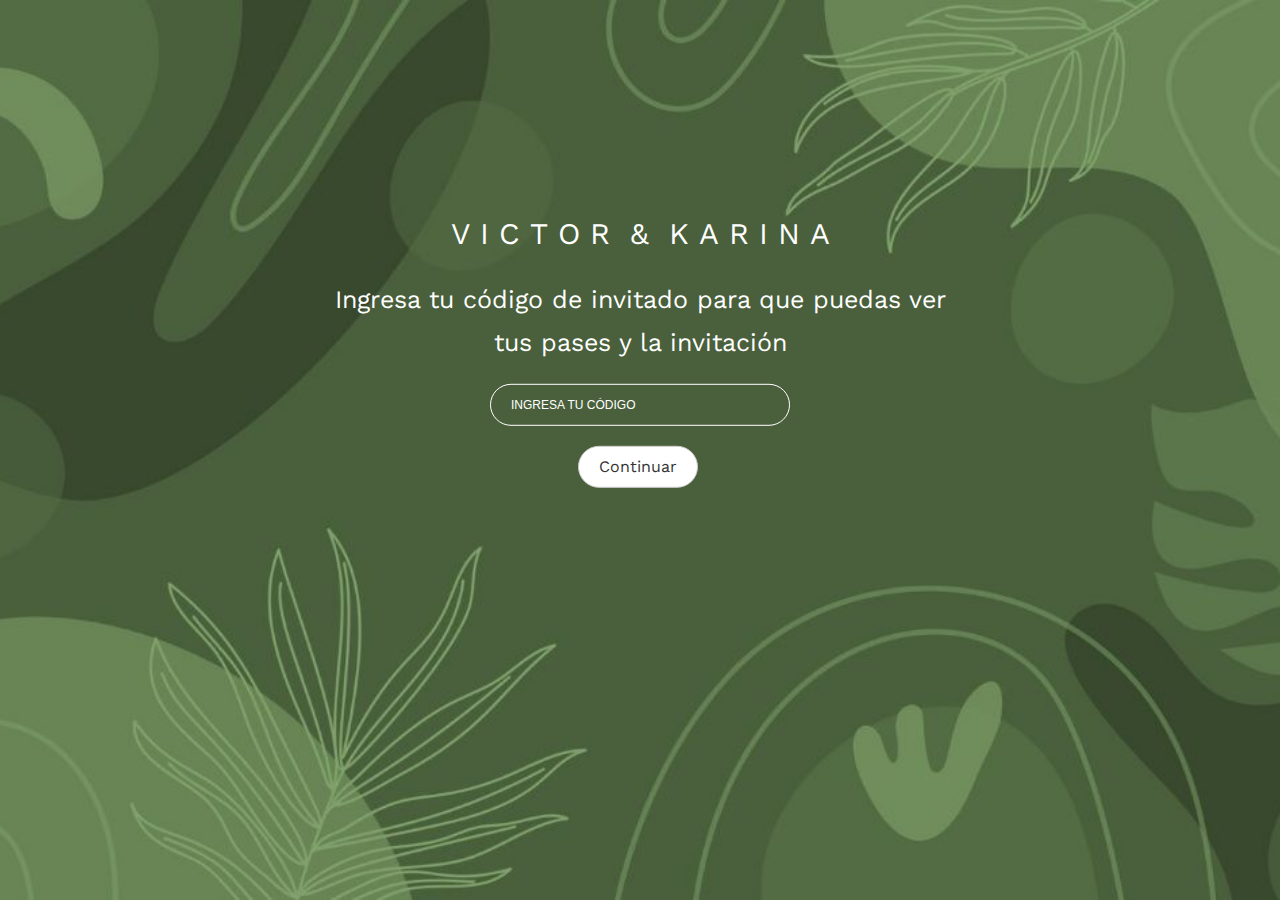
<file: index.html>
<!DOCTYPE html>
<html class="no-js">

<head>
	<link rel="icon" type="image/x-icon" href="images/favicon.ico">
	<meta charset="utf-8">
	<meta http-equiv="X-UA-Compatible" content="IE=edge">
	<title>Wedding &mdash; Victor & Karina</title>
	<meta name="viewport" content="width=device-width, initial-scale=1">
	<meta name="description" content="Wedding template" />
	<meta name="keywords" content="html5, template, bootstrap, css3, mobile, responsive" />
	<meta name="author" content="vruizdev" />

	<!-- Facebook and Twitter integration -->
	<meta property="og:title" content="" />
	<meta property="og:image" content="" />
	<meta property="og:url" content="" />
	<meta property="og:site_name" content="" />
	<meta property="og:description" content="" />
	<meta name="twitter:title" content="" />
	<meta name="twitter:image" content="" />
	<meta name="twitter:url" content="" />
	<meta name="twitter:card" content="" />

	<link href='https://fonts.googleapis.com/css?family=Work+Sans:400,300,600,400italic,700' rel='stylesheet'
		type='text/css'>
	<link href="https://fonts.googleapis.com/css?family=Sacramento" rel="stylesheet">

	<!-- Animate.css -->
	<link rel="stylesheet" href="css/animate.css">
	<!-- Icomoon Icon Fonts-->
	<link rel="stylesheet" href="css/icomoon.css">
	<!-- Bootstrap  -->
	<link rel="stylesheet" href="css/bootstrap.css">

	<!-- Magnific Popup -->
	<link rel="stylesheet" href="css/magnific-popup.css">

	<!-- Owl Carousel  -->
	<link rel="stylesheet" href="css/owl.carousel.min.css">
	<link rel="stylesheet" href="css/owl.theme.default.min.css">

	<!-- Theme style  -->
	<link rel="stylesheet" href="css/style.css">
	<link rel="stylesheet" href="css/style_auth.css">

	<!-- boxicons style -->
	<link href='https://cdn.boxicons.com/3.0.6/fonts/basic/boxicons.min.css' rel='stylesheet'>
	<link href='https://cdn.boxicons.com/3.0.6/fonts/brands/boxicons-brands.min.css' rel='stylesheet'>

	<!-- Mapa -->
	<!-- <link href="https://unpkg.com/maplibre-gl@2.4.0/dist/maplibre-gl.css" rel="stylesheet" /> -->

	<!-- Modernizr JS -->
	<script src="js/modernizr-2.6.2.min.js"></script>
</head>

<body>
	<!--Div for Background-->
	<div class="bg text-center">
		<!--Div for Centered Text & Input-->
		<div class="centered">
			<!-- <p class="firstLine"> E &nbsp; M &nbsp; A &nbsp; I &nbsp; L &nbsp; . &nbsp; M &nbsp; E </p> -->
			<p class="firstLine"> V&nbsp;I&nbsp;C&nbsp;T&nbsp;O&nbsp;R&nbsp; &
				&nbsp;K&nbsp;A&nbsp;R&nbsp;I&nbsp;N&nbsp;A</p>
			<p class="secondLine">Ingresa tu código de invitado para que puedas ver tus pases y la invitación</p>
			<p> <input id="guestCode" class="InputStyle" placeholder="Ingresa tu código"
					style="text-transform: uppercase; font-family:Arial, FontAwesome" type="text"> </p>
			<p><a id="continueBtn" href="#" class="btn btn-default btn-sm">Continuar</a></p>
			<div id="errorMsg" class="alert-danger" style="margin-top:.8rem; border-radius:12px;"></div>
		</div>
	</div>

	<!-- jQuery -->
	<script src="js/jquery.min.js"></script>
	<!-- jQuery Easing -->
	<script src="js/jquery.easing.1.3.js"></script>
	<!-- Bootstrap -->
	<script src="js/bootstrap.min.js"></script>
	<!-- Waypoints -->
	<script src="js/jquery.waypoints.min.js"></script>
	<!-- Carousel -->
	<script src="js/owl.carousel.min.js"></script>
	<!-- countTo -->
	<script src="js/jquery.countTo.js"></script>

	<!-- Stellar -->
	<script src="js/jquery.stellar.min.js"></script>
	<!-- Magnific Popup -->
	<script src="js/jquery.magnific-popup.min.js"></script>
	<script src="js/magnific-popup-options.js"></script>

	<!-- Main -->
	<script src="js/main.js"></script>

	<script src="js/main_auth.js"></script>
</body>

</html>
</file>
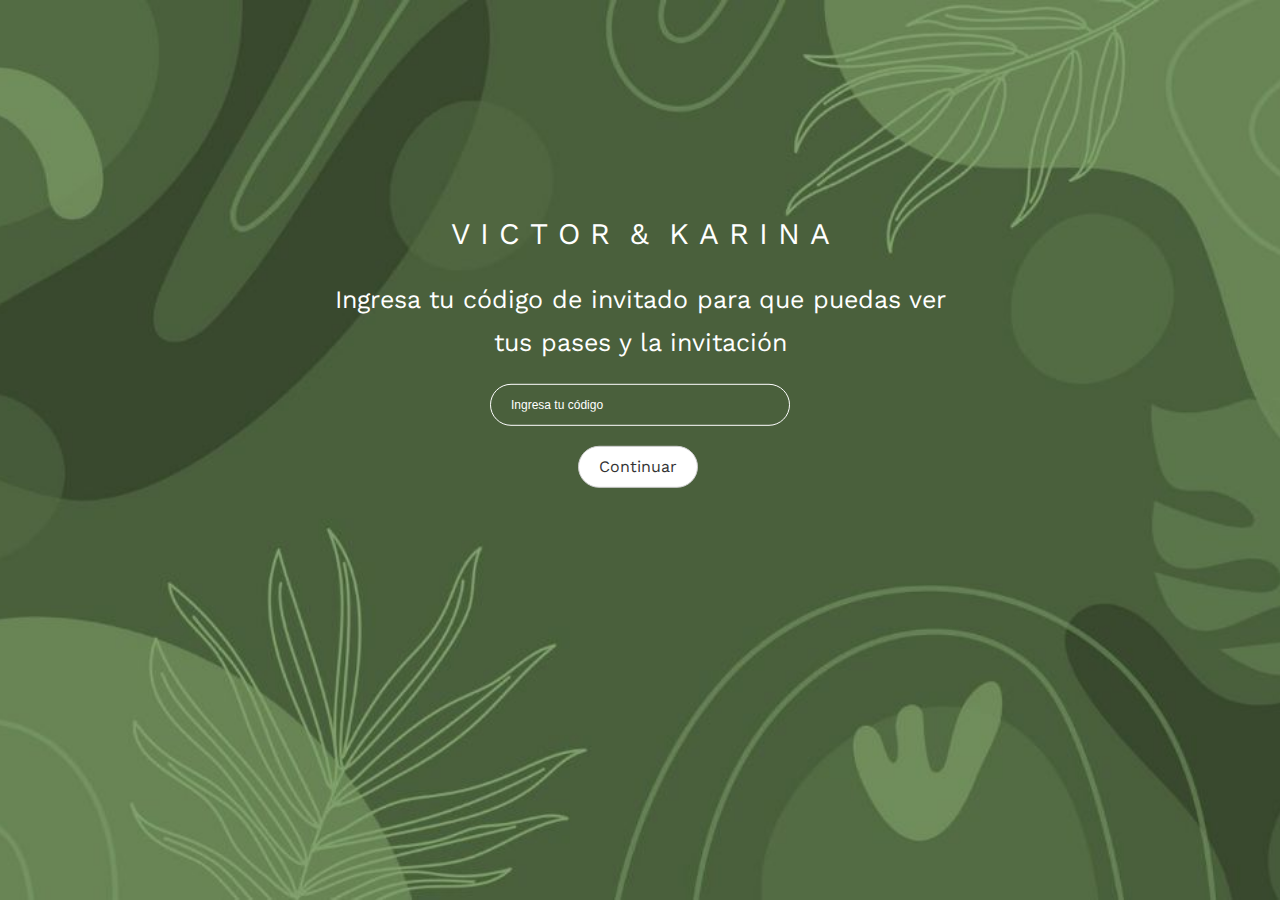
<file: auth.html>
<!DOCTYPE html>
<html class="no-js">
	<head>
		<link rel="icon" type="image/x-icon" href="images/favicon.ico">
		<meta charset="utf-8">
		<meta http-equiv="X-UA-Compatible" content="IE=edge">
		<title>Wedding &mdash; Victor & Karina</title>
		<meta name="viewport" content="width=device-width, initial-scale=1">
		<meta name="description" content="Wedding template" />
		<meta name="keywords" content="html5, template, bootstrap, css3, mobile, responsive" />
		<meta name="author" content="vruizdev" />

		<!-- Facebook and Twitter integration -->
		<meta property="og:title" content=""/>
		<meta property="og:image" content=""/>
		<meta property="og:url" content=""/>
		<meta property="og:site_name" content=""/>
		<meta property="og:description" content=""/>
		<meta name="twitter:title" content="" />
		<meta name="twitter:image" content="" />
		<meta name="twitter:url" content="" />
		<meta name="twitter:card" content="" />

		<link href='https://fonts.googleapis.com/css?family=Work+Sans:400,300,600,400italic,700' rel='stylesheet' type='text/css'>
		<link href="https://fonts.googleapis.com/css?family=Sacramento" rel="stylesheet">
		
		<!-- Animate.css -->
		<link rel="stylesheet" href="css/animate.css">
		<!-- Icomoon Icon Fonts-->
		<link rel="stylesheet" href="css/icomoon.css">
		<!-- Bootstrap  -->
		<link rel="stylesheet" href="css/bootstrap.css">

		<!-- Magnific Popup -->
		<link rel="stylesheet" href="css/magnific-popup.css">

		<!-- Owl Carousel  -->
		<link rel="stylesheet" href="css/owl.carousel.min.css">
		<link rel="stylesheet" href="css/owl.theme.default.min.css">

		<!-- Theme style  -->
		<link rel="stylesheet" href="css/style.css">
		<link rel="stylesheet" href="css/style_auth.css">

		<!-- boxicons style -->
		<link href='https://cdn.boxicons.com/3.0.6/fonts/basic/boxicons.min.css' rel='stylesheet'>
		<link href='https://cdn.boxicons.com/3.0.6/fonts/brands/boxicons-brands.min.css' rel='stylesheet'>

		<!-- Mapa -->
		<!-- <link href="https://unpkg.com/maplibre-gl@2.4.0/dist/maplibre-gl.css" rel="stylesheet" /> -->

		<!-- Modernizr JS -->
		<script src="js/modernizr-2.6.2.min.js"></script>
	</head>
	<body>
        <!--Div for Background-->
        <div class="bg text-center">
            <!--Div for Centered Text & Input-->
            <div class="centered">
                <!-- <p class="firstLine"> E &nbsp; M &nbsp; A &nbsp; I &nbsp; L &nbsp; . &nbsp; M &nbsp; E </p> -->
                <p class="firstLine"> V&nbsp;I&nbsp;C&nbsp;T&nbsp;O&nbsp;R&nbsp; & &nbsp;K&nbsp;A&nbsp;R&nbsp;I&nbsp;N&nbsp;A</p>
                <p class="secondLine">Ingresa tu código de invitado para que puedas ver tus pases y la invitación</p>
                <p> <input id="guestCode" class="InputStyle" placeholder="Ingresa tu código" style="font-family:Arial, FontAwesome" type="text"> </p>
                <p><a id="continueBtn" href="#" class="btn btn-default btn-sm">Continuar</a></p>
                <div id="errorMsg" class="alert-danger" style="margin-top:.8rem; border-radius:12px;"></div>
            </div>
        </div>
		
		<!-- jQuery -->
		<script src="js/jquery.min.js"></script>
		<!-- jQuery Easing -->
		<script src="js/jquery.easing.1.3.js"></script>
		<!-- Bootstrap -->
		<script src="js/bootstrap.min.js"></script>
		<!-- Waypoints -->
		<script src="js/jquery.waypoints.min.js"></script>
		<!-- Carousel -->
		<script src="js/owl.carousel.min.js"></script>
		<!-- countTo -->
		<script src="js/jquery.countTo.js"></script>

		<!-- Stellar -->
		<script src="js/jquery.stellar.min.js"></script>
		<!-- Magnific Popup -->
		<script src="js/jquery.magnific-popup.min.js"></script>
		<script src="js/magnific-popup-options.js"></script>

		<!-- Main -->
		<script src="js/main.js"></script>

		<script src="js/main_auth.js"></script>
	</body>
</html>
</file>
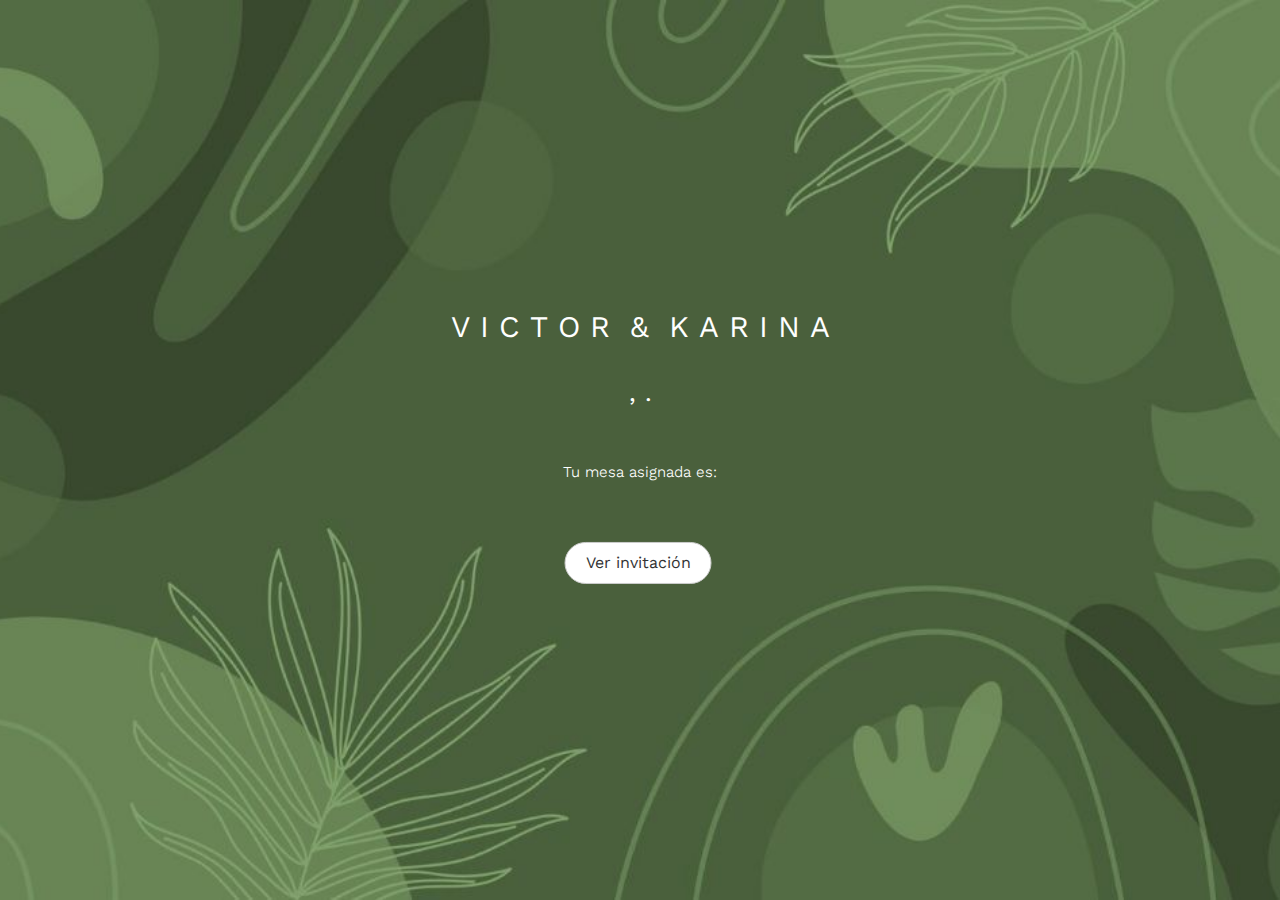
<file: details.html>
<!DOCTYPE html>
<html class="no-js">

<head>
	<link rel="icon" type="image/x-icon" href="images/favicon.ico">
	<meta charset="utf-8">
	<meta http-equiv="X-UA-Compatible" content="IE=edge">
	<title>Wedding &mdash; Victor & Karina</title>
	<meta name="viewport" content="width=device-width, initial-scale=1">
	<meta name="description" content="Wedding template" />
	<meta name="keywords" content="html5, template, bootstrap, css3, mobile, responsive" />
	<meta name="author" content="vruizdev" />

	<!-- Facebook and Twitter integration -->
	<meta property="og:title" content="" />
	<meta property="og:image" content="" />
	<meta property="og:url" content="" />
	<meta property="og:site_name" content="" />
	<meta property="og:description" content="" />
	<meta name="twitter:title" content="" />
	<meta name="twitter:image" content="" />
	<meta name="twitter:url" content="" />
	<meta name="twitter:card" content="" />

	<link href='https://fonts.googleapis.com/css?family=Work+Sans:400,300,600,400italic,700' rel='stylesheet'
		type='text/css'>
	<link href="https://fonts.googleapis.com/css?family=Sacramento" rel="stylesheet">

	<!-- Animate.css -->
	<link rel="stylesheet" href="css/animate.css">
	<!-- Icomoon Icon Fonts-->
	<link rel="stylesheet" href="css/icomoon.css">
	<!-- Bootstrap  -->
	<link rel="stylesheet" href="css/bootstrap.css">

	<!-- Magnific Popup -->
	<link rel="stylesheet" href="css/magnific-popup.css">

	<!-- Owl Carousel  -->
	<link rel="stylesheet" href="css/owl.carousel.min.css">
	<link rel="stylesheet" href="css/owl.theme.default.min.css">

	<!-- Theme style  -->
	<link rel="stylesheet" href="css/style.css">
	<link rel="stylesheet" href="css/style_auth.css">

	<!-- boxicons style -->
	<link href='https://cdn.boxicons.com/3.0.6/fonts/basic/boxicons.min.css' rel='stylesheet'>
	<link href='https://cdn.boxicons.com/3.0.6/fonts/brands/boxicons-brands.min.css' rel='stylesheet'>

	<!-- Mapa -->
	<!-- <link href="https://unpkg.com/maplibre-gl@2.4.0/dist/maplibre-gl.css" rel="stylesheet" /> -->

	<!-- Modernizr JS -->
	<script src="js/modernizr-2.6.2.min.js"></script>

</head>

<body>
	<!--Div for Background-->
	<div class="bg text-center">
		<!--Div for Centered Text & Input-->
		<div class="centered">
			<p>&nbsp;</p>
			<p>&nbsp;</p>
			<p>&nbsp;</p>
			<p>&nbsp;</p>
			<p class="firstLine"> V&nbsp;I&nbsp;C&nbsp;T&nbsp;O&nbsp;R&nbsp; &
				&nbsp;K&nbsp;A&nbsp;R&nbsp;I&nbsp;N&nbsp;A</p>
			<p class="secondLine"> <span id="greeting"></span> <strong id="guestName"></strong>,
				<span id="union"></span>
				<strong id="guestCompanions"></strong>. <br>
				<span id="finally"></span>
			</p>
			<p class="thirdLine">
				<!-- Tu número de pases es: <strong id="guestLimit"></strong> -->
				<br>
				Tu mesa asignada es: <strong id="guestTable"></strong>
			</p>
			<p><a href="page.html" class="btn btn-default btn-sm">Ver invitación</a></p>
		</div>
	</div>

	<!-- jQuery -->
	<script src="js/jquery.min.js"></script>
	<!-- jQuery Easing -->
	<script src="js/jquery.easing.1.3.js"></script>
	<!-- Bootstrap -->
	<script src="js/bootstrap.min.js"></script>
	<!-- Waypoints -->
	<script src="js/jquery.waypoints.min.js"></script>
	<!-- Carousel -->
	<script src="js/owl.carousel.min.js"></script>
	<!-- countTo -->
	<script src="js/jquery.countTo.js"></script>

	<!-- Stellar -->
	<script src="js/jquery.stellar.min.js"></script>
	<!-- Magnific Popup -->
	<script src="js/jquery.magnific-popup.min.js"></script>
	<script src="js/magnific-popup-options.js"></script>

	<!-- Main -->
	<script src="js/main.js"></script>

	<script src="js/main_auth.js"></script>

	<script>
		document.addEventListener('DOMContentLoaded', () => {
			const guest = JSON.parse(sessionStorage.getItem("guestData"));

			if (guest.companions.length === 0) {
				document.getElementById("finally").innerText = "Será un honor recibirte en nuestra boda.";
			} else {
				document.getElementById("finally").innerText = "Será un honor recibirlos en nuestra boda.";
			}

			if (guest) {
				document.getElementById("greeting").innerText = guest.greeting;
				document.getElementById("guestName").innerText = guest.special_guest;
				document.getElementById("union").innerText = guest.union;
				document.getElementById("guestCompanions").innerText = guest.companions.join(", ");
				document.getElementById("guestTable").innerText = guest.table;
				// document.getElementById("guestLimit").innerText = guest.companions_limit;
			}
		});
	</script>
</body>

</html>
</file>
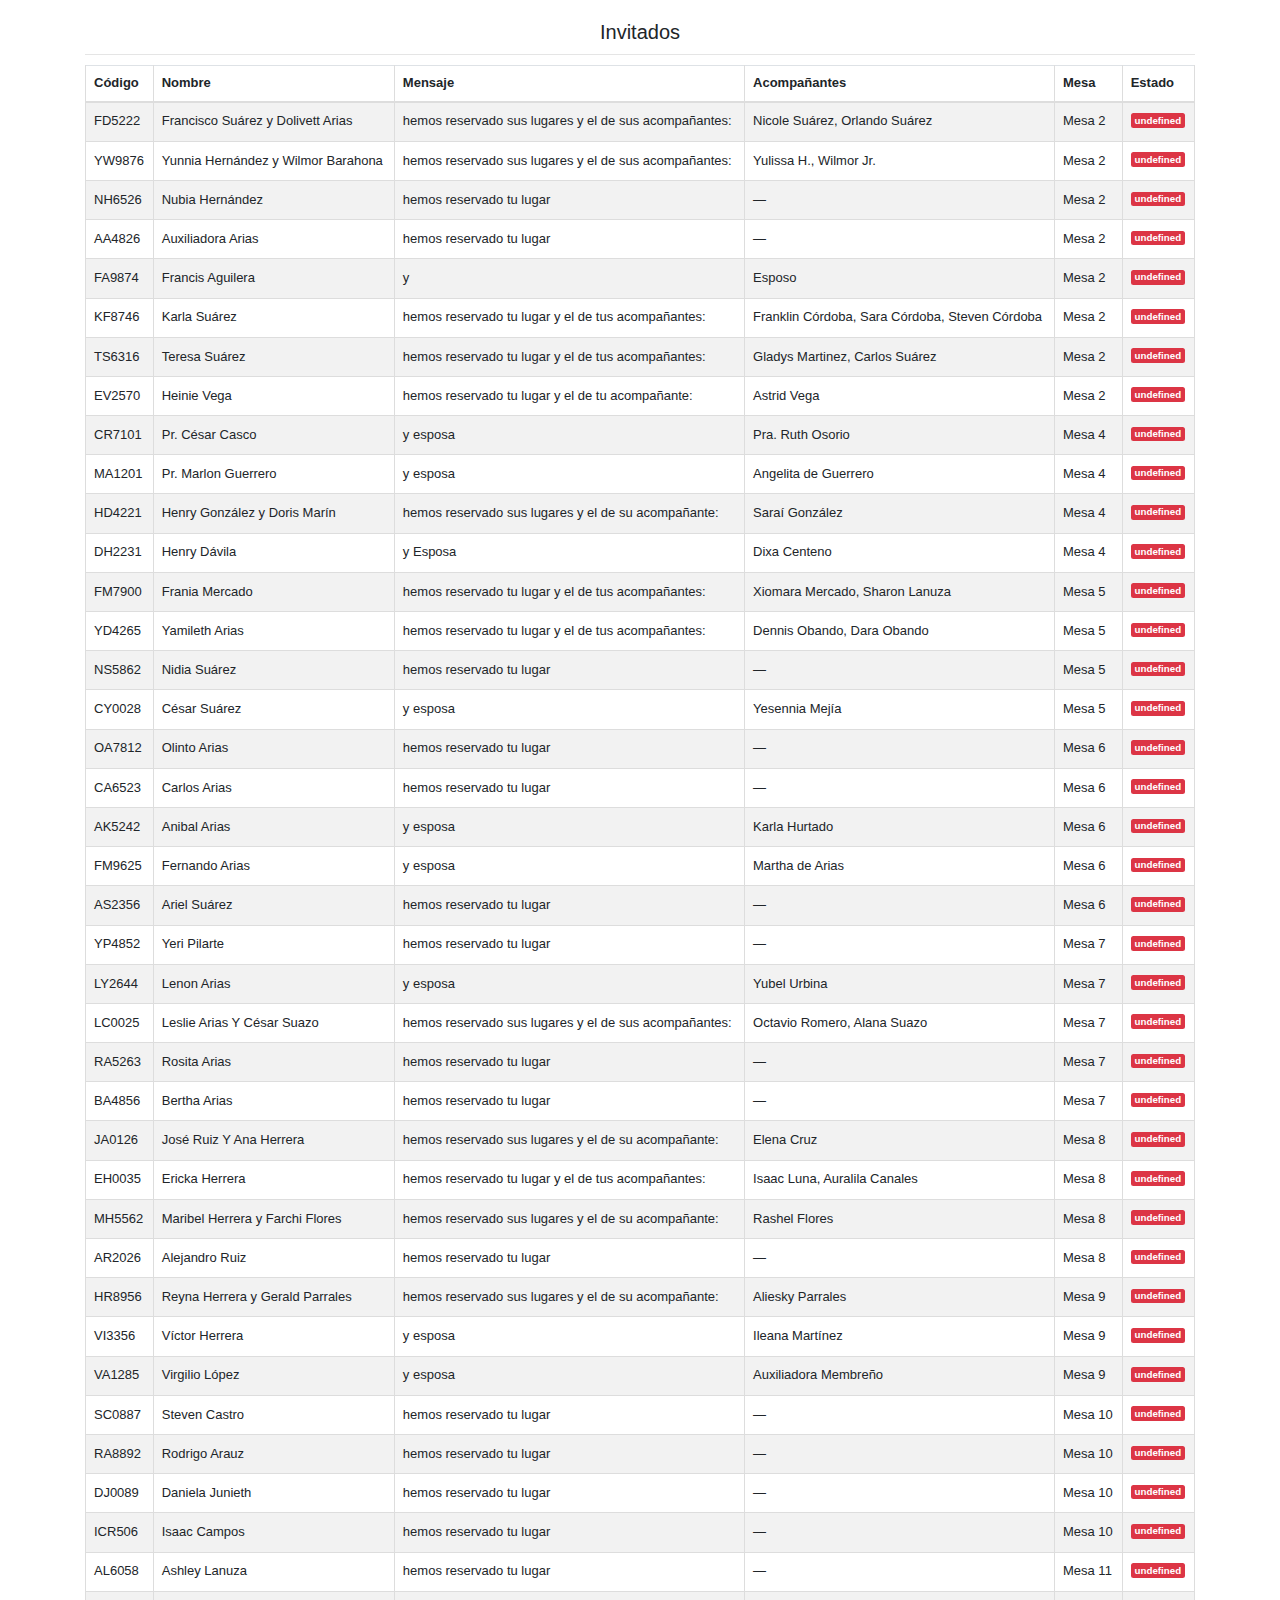
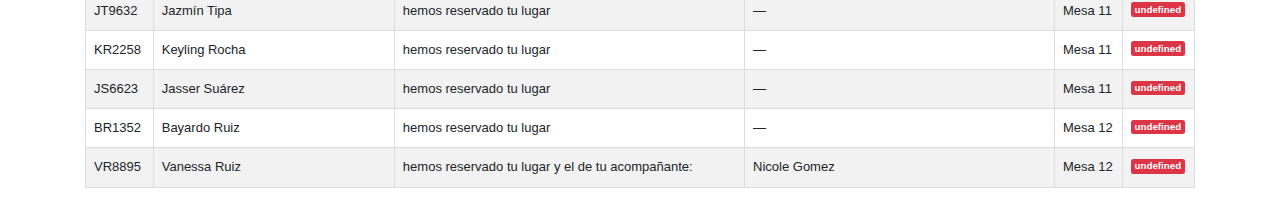
<file: guests.html>
<!DOCTYPE html>
<html lang="es">

<head>
    <meta charset="UTF-8">
    <title>Lista de Invitados</title>

    <!-- Bootstrap 3.3.5 -->
    <link rel="stylesheet" href="https://maxcdn.bootstrapcdn.com/bootstrap/3.3.5/css/bootstrap.min.css">
    <link href='https://maxcdn.bootstrapcdn.com/bootstrap/4.0.0/css/bootstrap.min.css' rel='stylesheet'>
    <link href='https://stackpath.bootstrapcdn.com/bootstrap/4.0.0/js/bootstrap.bundle.min.js' rel='stylesheet'>
    <link href='https://cdnjs.cloudflare.com/ajax/libs/jquery/3.2.1/jquery.min.js' rel='stylesheet'>
    <link href='https://cdnjs.cloudflare.com/ajax/libs/font-awesome/4.0.3/css/font-awesome.css' rel='stylesheet'>

    <style>
        body {
            padding: 20px;
        }

        table {
            font-size: 13px;
        }

        th,
        td {
            vertical-align: middle !important;
        }
    </style>
</head>

<body>

    <div class="container">
        <h2 class="text-center">Invitados</h2>
        <hr>

        <table class="table table-bordered table-striped">
            <thead>
                <tr>
                    <th>Código</th>
                    <th>Nombre</th>
                    <th>Mensaje</th>
                    <th>Acompañantes</th>
                    <th>Mesa</th>
                    <th>Estado</th>
                </tr>
            </thead>
            <tbody id="guest-table-body">
                <!-- Filas generadas por JS -->
            </tbody>
        </table>
    </div>

    <script>
        // Cargar el archivo guests.json
        fetch("storage/guests.json")
            .then(response => response.json())
            .then(data => {
                const tbody = document.getElementById("guest-table-body");

                Object.keys(data).forEach(code => {
                    const guest = data[code];

                    const row = document.createElement("tr");

                    row.innerHTML = `
                        <td>${code}</td>
                        <td>${guest.special_guest}</td>
                        <td>${guest.union}</td>
                        <td>${guest.companions.length > 0 ? guest.companions.join(", ") : "—"}</td>
                        <td>${guest.table}</td>
                        <td><label class="badge ${guest.status?.toUpperCase() === 'COMPLETADO' ? 'badge-success' : 'badge-danger'}">${guest.status}</label></td>
                    `;

                    tbody.appendChild(row);
                });
            })
            .catch(err => {
                console.error("No se pudo cargar guests.json", err);
            });
    </script>

</body>

</html>
</file>
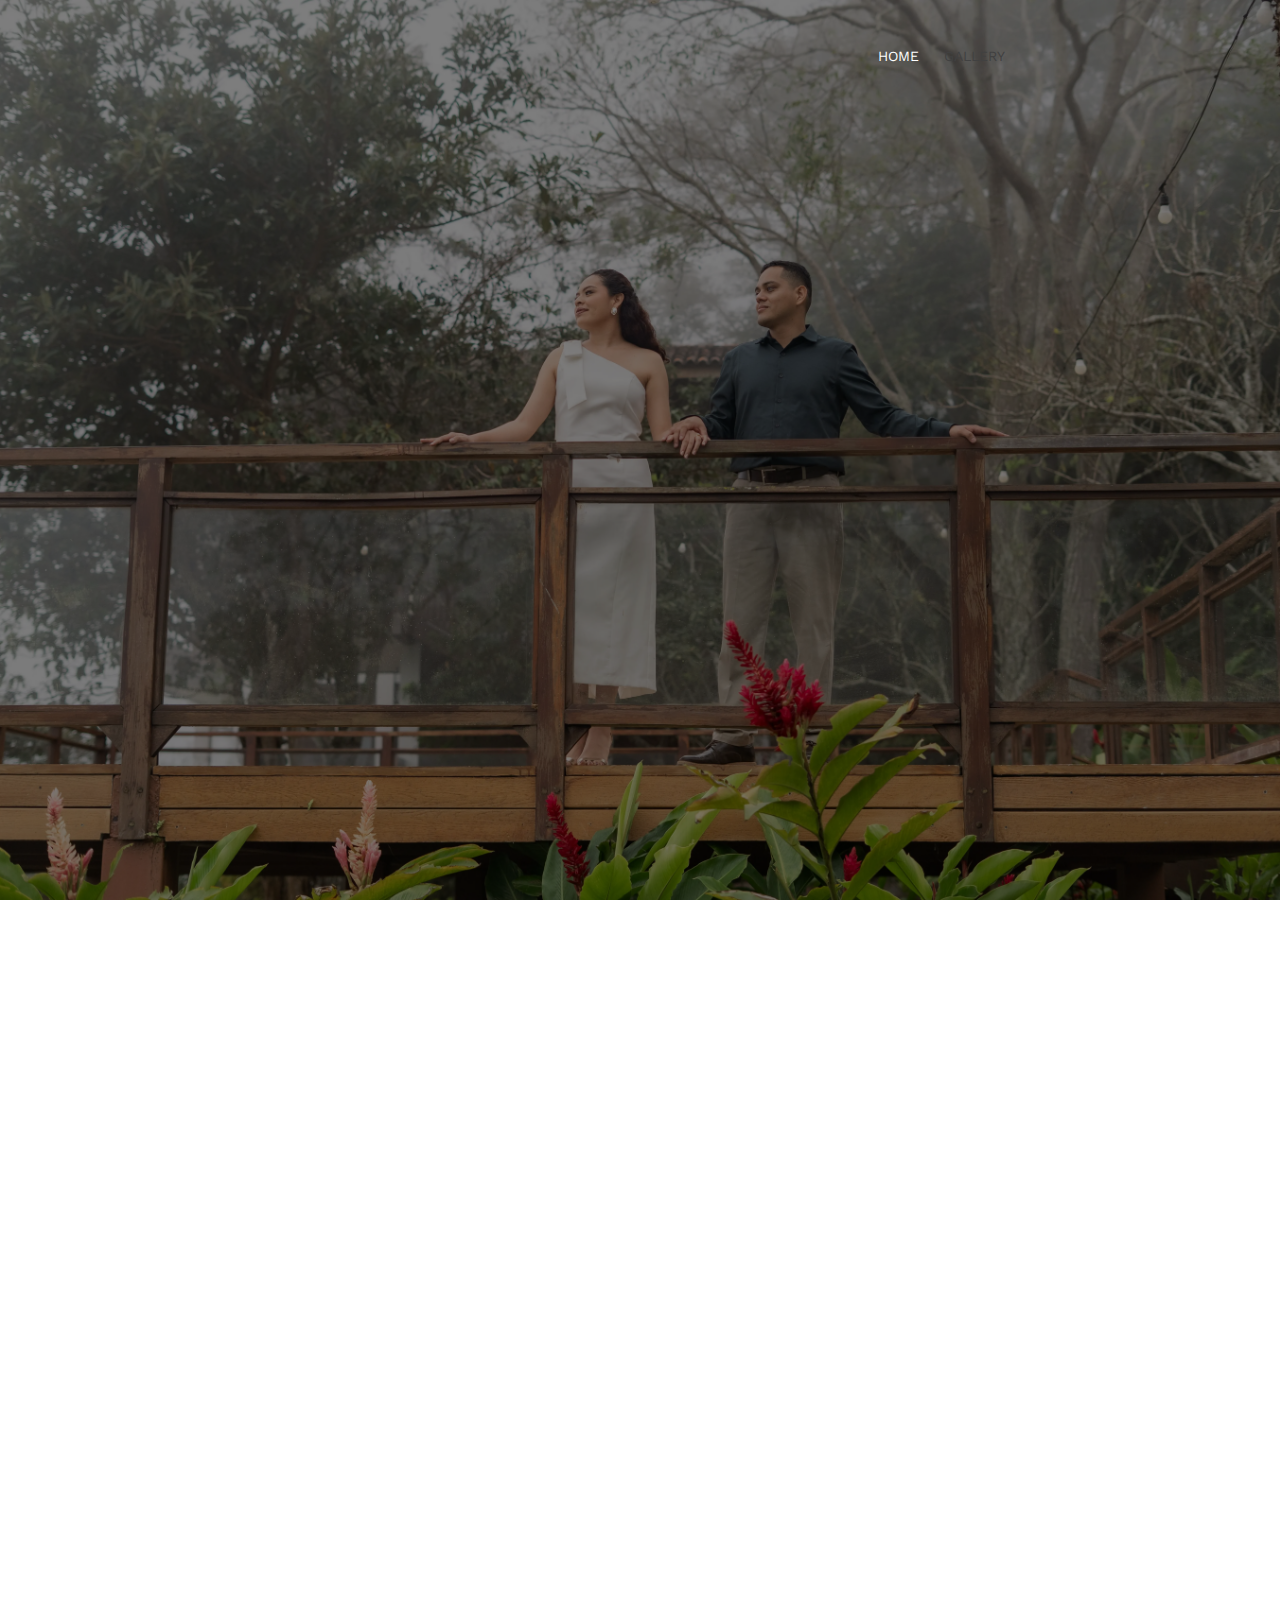
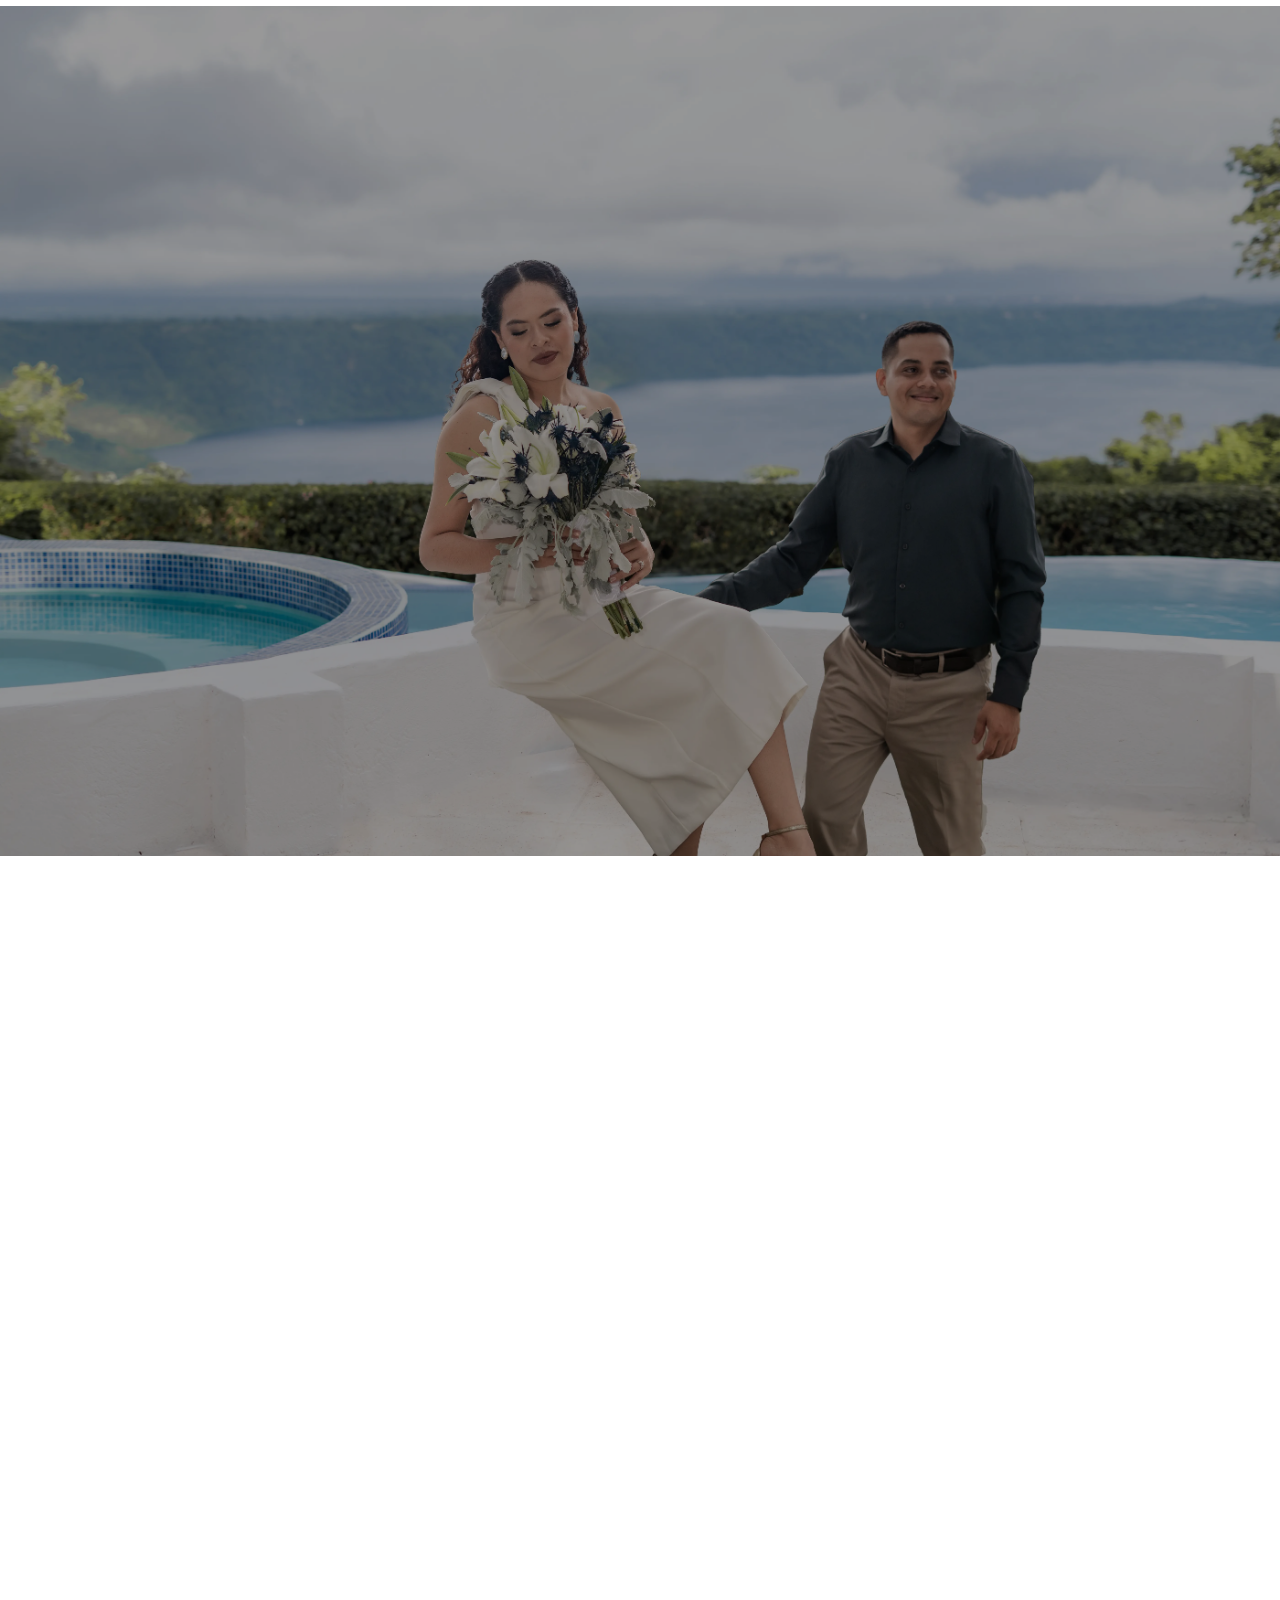
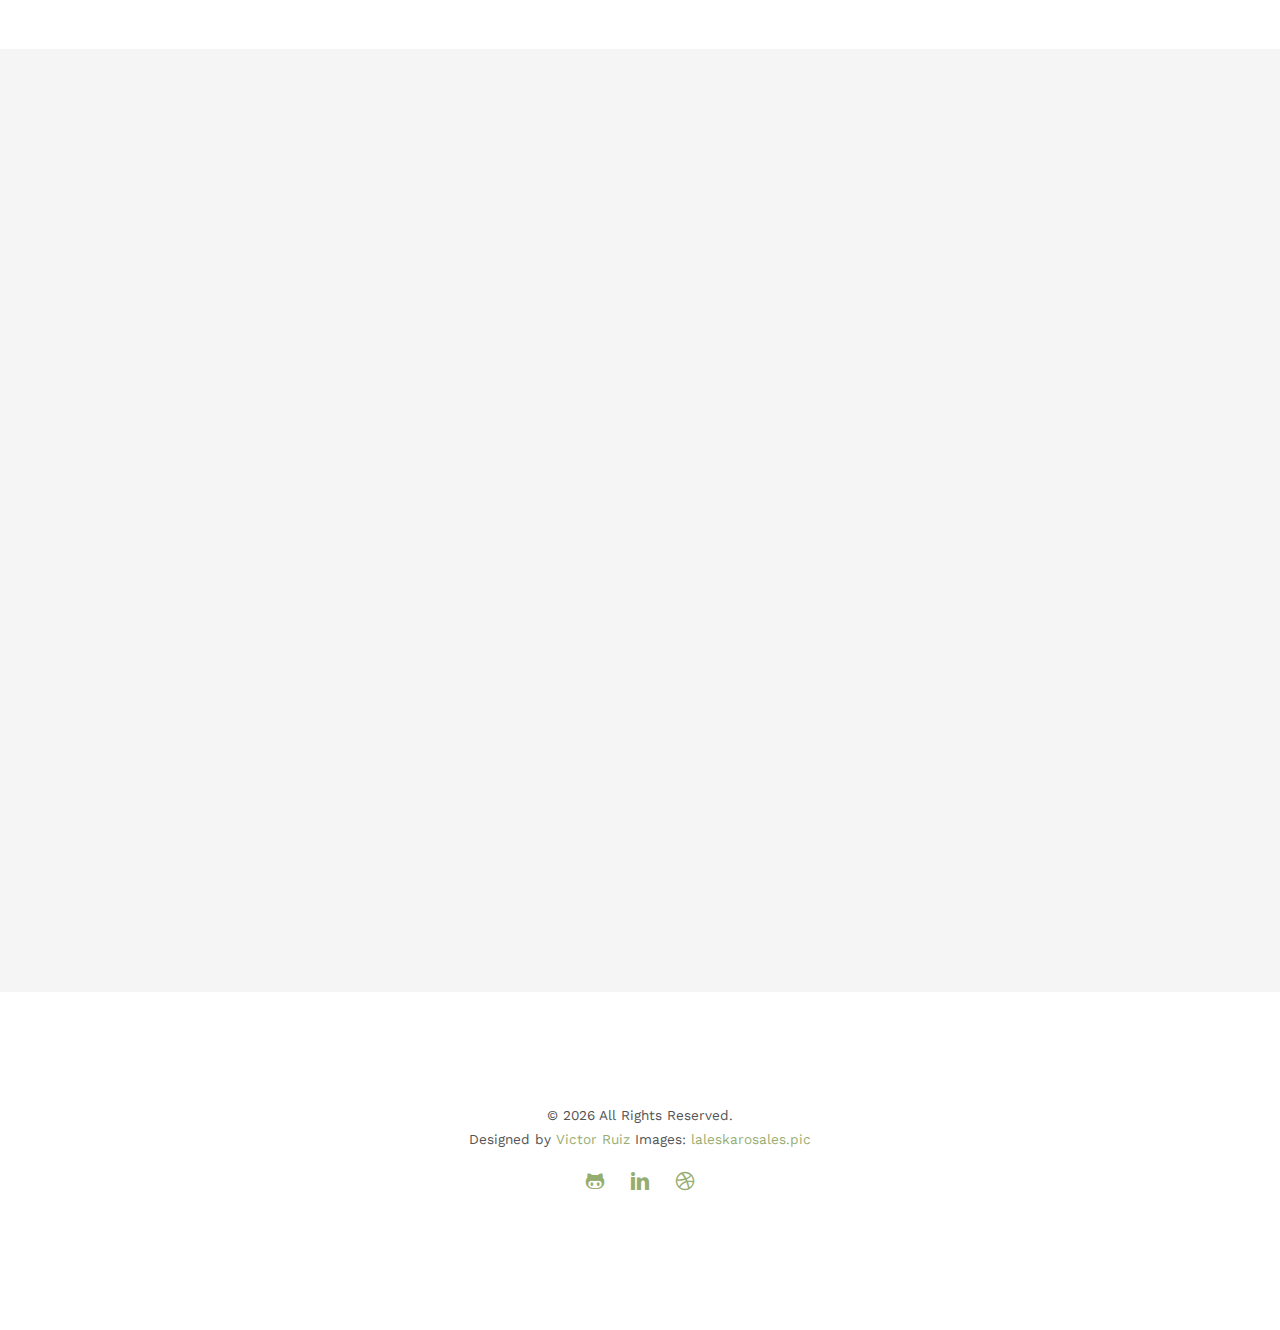
<file: page.html>
<!DOCTYPE html>
<html class="no-js">

<head>
	<link rel="icon" type="image/x-icon" href="images/favicon.ico">
	<meta charset="utf-8">
	<meta http-equiv="X-UA-Compatible" content="IE=edge">
	<title>Wedding &mdash; Victor & Karina</title>
	<meta name="viewport" content="width=device-width, initial-scale=1">
	<meta name="description" content="Wedding template" />
	<meta name="keywords" content="html5, template, bootstrap, css3, mobile, responsive" />
	<meta name="author" content="vruizdev" />

	<!-- Facebook and Twitter integration -->
	<meta property="og:title" content="" />
	<meta property="og:image" content="" />
	<meta property="og:url" content="" />
	<meta property="og:site_name" content="" />
	<meta property="og:description" content="" />
	<meta name="twitter:title" content="" />
	<meta name="twitter:image" content="" />
	<meta name="twitter:url" content="" />
	<meta name="twitter:card" content="" />

	<link href='https://fonts.googleapis.com/css?family=Work+Sans:400,300,600,400italic,700' rel='stylesheet'
		type='text/css'>
	<link href="https://fonts.googleapis.com/css?family=Sacramento" rel="stylesheet">

	<!-- Animate.css -->
	<link rel="stylesheet" href="css/animate.css">
	<!-- Icomoon Icon Fonts-->
	<link rel="stylesheet" href="css/icomoon.css">
	<!-- Bootstrap  -->
	<link rel="stylesheet" href="css/bootstrap.css">

	<!-- Magnific Popup -->
	<link rel="stylesheet" href="css/magnific-popup.css">

	<!-- Owl Carousel  -->
	<link rel="stylesheet" href="css/owl.carousel.min.css">
	<link rel="stylesheet" href="css/owl.theme.default.min.css">

	<!-- Theme style  -->
	<link rel="stylesheet" href="css/style.css">

	<!-- boxicons style -->
	<link href='https://cdn.boxicons.com/3.0.6/fonts/basic/boxicons.min.css' rel='stylesheet'>
	<link href='https://cdn.boxicons.com/3.0.6/fonts/brands/boxicons-brands.min.css' rel='stylesheet'>

	<!-- Mapa -->
	<!-- <link href="https://unpkg.com/maplibre-gl@2.4.0/dist/maplibre-gl.css" rel="stylesheet" /> -->

	<!-- Modernizr JS -->
	<script src="js/modernizr-2.6.2.min.js"></script>

</head>

<body>
	<div class="fh5co-loader"></div>

	<div id="page">
		<nav class="fh5co-nav" role="navigation">
			<div class="container">
				<div class="row">
					<!-- <div class="col-xs-2">
						<div id="fh5co-logo"><a href="index.html">K & V<strong></strong></a></div>
					</div> -->
					<div class="col-xs-10 text-right menu-1">
						<ul>
							<li class="active"><a href="index.html">Home</a></li>
							<!-- <li><a href="about.html">Story</a></li> -->
							<!-- <li class="has-dropdown">
								<a href="services.html">Services</a>
								<ul class="dropdown">
									<li><a href="#">Web Design</a></li>
									<li><a href="#">eCommerce</a></li>
									<li><a href="#">Branding</a></li>
									<li><a href="#">API</a></li>
								</ul>
							</li> -->
							<li><a href="https://laleskarosales.pic-time.com/-victorkarina/gallery?inviteptoken2=AAAAAFsAAABPxqpX5D4q3ZenVSfHNRuy1g%2C%2C"
									target="_blank" rel="noopener noreferrer">Gallery</a></li>
							<!-- <li class="has-dropdown">
								<a href="gallery.html">Gallery</a>
								<ul class="dropdown">
									<li><a href="#">HTML5</a></li>
									<li><a href="#">CSS3</a></li>
									<li><a href="#">Sass</a></li>
									<li><a href="#">jQuery</a></li>
								</ul>
							</li> -->
							<!-- <li><a href="contact.html">Contact</a></li> -->
						</ul>
					</div>
				</div>

			</div>
		</nav>

		<!-- <header id="fh5co-header" class="fh5co-cover" role="banner" style="background-image:url(images/kv_bg.webp);" data-stellar-background-ratio="0.5"> -->
		<header id="fh5co-header" class="fh5co-cover" role="banner" style="background-image:url(images/kv_bg.webp);">

			<div class="overlay"></div>
			<div class="container">
				<div class="row">
					<div class="col-md-8 col-md-offset-2 text-center">
						<div class="display-t">
							<div class="display-tc animate-box" data-animate-effect="fadeIn">
								<h1>Karina &amp; Víctor</h1>
								<p id="distinct-color">No me ruegues que te deje, y me aparte de ti; porque a
									dondequiera que tú fueres, iré yo, y dondequiera que vivieres, viviré. Tu pueblo
									será mi pueblo, y tu Dios mi Dios.</p>
								<h2>Ruth 1:16</h2>
								<div class="simply-countdown simply-countdown-one"></div>
								<p><a href="https://forms.gle/qSbiWMhiJkbmrLxT8" class="btn btn-default btn-sm"
										target="_blank" rel="noopener noreferrer">CONFIRMAR ASISTENCIA</a></p>
							</div>
						</div>
					</div>
				</div>
			</div>
		</header>

		<div id="fh5co-couple">
			<div class="container">
				<div class="row">
					<div class="col-md-8 col-md-offset-2 text-center fh5co-heading animate-box">
						<h2>Hello!</h2>
						<!-- <h3>November 28th, 2016 New York, USA</h3> -->
						<!-- <p>We invited you to celebrate our wedding</p> -->
						<h3>10 de Enero del 2026, Las Flores, Masaya</h3>
						<!-- <p>Te invitamos a celebrar nuestra boda</p> -->
						<p>Te invitamos a compartir el inicio de nuestro nuevo camino</p>
					</div>
				</div>
				<div class="couple-wrap animate-box">
					<div class="couple-half">
						<div class="groom">
							<img src="images/kv_vic.webp" alt="groom" class="img-responsive">
						</div>
						<div class="desc-groom">
							<h3>Víctor Ruiz</h3>
							<p>Bajo la mirada de Dios, encontré en ti el amor que da paz y propósito. Prometo cuidar tu
								corazón con ternura, ser tu refugio en la tormenta y amarte con la misma fidelidad con
								la que Él nos ama.</p>
						</div>
					</div>
					<p class="heart text-center"><i class="icon-heart2"></i></p>
					<div class="couple-half">
						<div class="bride">
							<img src="images/kv_kar.webp" alt="groom" class="img-responsive">
						</div>
						<div class="desc-bride">
							<h3>Karina Suárez</h3>
							<p class="mb-0">"¡Encontré a mi amado! Lo tomé y lo abracé con fuerza, y lo llevé a la casa
								de mi madre, donde fui concebida." <cite title="Source Title">Cantares 3:4</cite></p>
						</div>
					</div>
				</div>
			</div>
		</div>

		<div id="fh5co-event" class="fh5co-bg" style="background-image:url(images/kv_bg_2.webp);">
			<div class="overlay"></div>
			<div class="container">
				<div class="row">
					<div class="col-md-8 col-md-offset-2 text-center fh5co-heading animate-box">
						<span>Our Special Events</span>
						<h2>Eventos</h2>
					</div>
				</div>
				<div class="row">
					<div class="display-t">
						<div class="display-tc">
							<div class="col-md-10 col-md-offset-1">
								<div class="col-md-6 col-sm-6 text-center">
									<div class="event-wrap animate-box">
										<h3>Ceremonia nupcial</h3>
										<img class="icons" src="images/icon_church.svg" alt="icono-church" />
										<div class="margin_y"></div>
										<div class="event-col">
											<i class="icon-clock"></i>
											<span>4:00 PM</span>
											<span>5:00 PM</span>
										</div>
										<div class="event-col">
											<i class="icon-calendar"></i>
											<span>Sábado 10</span>
											<span>Enero, 2026</span>
										</div>
										<p>Acompáñanos en este momento sagrado donde uniremos nuestras vidas ante Dios,
											rodeados del amor de nuestras familias y amigos.</p>
										<p>Iglesia Hosanna Las Flores, KM 36.5 contiguo al campo de béisbol.</p>
									</div>
								</div>
								<div class="col-md-6 col-sm-6 text-center">
									<div class="event-wrap animate-box">
										<h3>Recepción</h3>
										<img class="icons" src="images/icon_dancers.svg" alt="icono-dancers" />
										<div class="margin_y"></div>
										<div class="event-col">
											<i class="icon-clock"></i>
											<span>5:00 PM</span>
											<span>9:00 PM</span>
										</div>
										<div class="event-col">
											<i class="icon-calendar"></i>
											<span>Sábado 10</span>
											<span>Enero, 2026</span>
										</div>
										<p>Después de la ceremonia, compartamos juntos la alegría de este día especial
											con música, risas y momentos que quedarán en el corazón.</p>
										<p>Casa Suárez-Arias, comarca Las Flores, del cementerio San Albino 100m al Sur.
										</p>
									</div>
								</div>
							</div>
						</div>
					</div>
				</div>
			</div>
		</div>

		<div id="fh5co-couple-story">
			<div class="container">
				<div class="row">
					<div class="col-md-8 col-md-offset-2 text-center fh5co-heading animate-box">
						<span>We Love Each Other</span>
						<h2>Nuestra historia</h2>
						<p>🌿 Así comenzó nuestro viaje juntos, guiados por el amor y la fe.</p>
					</div>
				</div>
				<div class="row">
					<div class="col-md-12 col-md-offset-0">
						<ul class="timeline animate-box">
							<li class="animate-box">
								<div class="timeline-badge" style="background-image:url(images/kv_couple.webp);"></div>
								<div class="timeline-panel">
									<div class="timeline-heading">
										<h3 class="timeline-title">La primera vez que nos conocimos</h3>
										<span class="date">Marzo, 2020</span>
									</div>
									<div class="timeline-body">
										<p>✨ Éramos dos estudiantes más en un curso de programación, entre códigos y
											risas, la invité a comer un hotdog… Así empezó nuestro 'hello world' juntos.
										</p>
									</div>
								</div>
							</li>
							<li class="timeline-inverted animate-box">
								<div class="timeline-badge" style="background-image:url(images/kv_couple_2.webp);">
								</div>
								<div class="timeline-panel">
									<div class="timeline-heading">
										<h3 class="timeline-title">Primera cita</h3>
										<span class="date">Abril 06, 2021</span>
									</div>
									<div class="timeline-body">
										<p>💕 Nos organizamos para salir a almorzar, y aunque parecía algo casual, el
											corazón sabía que era una cita. Yo llevé un pequeño osito como obsequio… y
											fue el inicio de algo muy bonito.</p>
									</div>
								</div>
							</li>
							<li class="animate-box">
								<div class="timeline-badge" style="background-image:url(images/kv_couple_3.webp);">
								</div>
								<div class="timeline-panel">
									<div class="timeline-heading">
										<h3 class="timeline-title">En una relación</h3>
										<span class="date">Diciembre 28, 2023</span>
									</div>
									<div class="timeline-body">
										<p>💫 Con nervios y el corazón latiendo fuerte, le pedí que fuera mi novia. Dios
											bendijo aquel ‘sí’, y pronto nuestras familias compartieron la alegría de
											nuestro amor. Hoy, al mirar atrás, vemos cómo cada paso nos fue guiando
											hasta este hermoso momento: a un paso de unir nuestras vidas para siempre.
										</p>
									</div>
								</div>
							</li>
						</ul>
					</div>
				</div>
			</div>
		</div>

		<div id="fh5co-gallery" class="fh5co-section-gray">
			<div class="container">
				<div class="row">
					<div class="col-md-8 col-md-offset-2 text-center fh5co-heading animate-box">
						<span>Our Memories</span>
						<h2>Galería de bodas</h2>
						<p>Aquí se encuentran los recuerdos que construimos juntos, celebrando nuestro amor, nuestra
							unión y la alegría que nos rodea.</p>
					</div>
				</div>
				<div class="row row-bottom-padded-md">
					<div class="col-md-12">
						<ul id="fh5co-gallery-list">

							<li class="one-third animate-box" data-animate-effect="fadeIn"
								style="background-image: url(images/kv_gallery.webp); ">
								<a href="images/kv_gallery.webp">
									<div class="case-studies-summary">
										<!-- <span>14 Photos</span> -->
										<!-- <h2>Two Glas of Juice</h2> -->
									</div>
								</a>
							</li>
							<li class="one-third animate-box" data-animate-effect="fadeIn"
								style="background-image: url(images/kv_gallery_2.webp); ">
								<a href="images/images/kv_gallery_2.webp" class="color-2">
									<div class="case-studies-summary">
										<!-- <span>30 Photos</span> -->
										<!-- <h2>Timer starts now!</h2> -->
									</div>
								</a>
							</li>


							<li class="one-third animate-box" data-animate-effect="fadeIn"
								style="background-image: url(images/kv_gallery_3.webp); ">
								<a href="images/kv_gallery_3.webp" class="color-3">
									<div class="case-studies-summary">
										<!-- <span>90 Photos</span> -->
										<!-- <h2>Beautiful sunset</h2> -->
									</div>
								</a>
							</li>
							<li class="one-third animate-box" data-animate-effect="fadeIn"
								style="background-image: url(images/kv_gallery_4.webp); ">
								<a href="images/kv_gallery_4.webp" class="color-4">
									<div class="case-studies-summary">
										<!-- <span>12 Photos</span> -->
										<!-- <h2>Company's Conference Room</h2> -->
									</div>
								</a>
							</li>

							<li class="one-third animate-box" data-animate-effect="fadeIn"
								style="background-image: url(images/kv_gallery_5.webp); ">
								<a href="images/kv_gallery_5.webp" class="color-3">
									<div class="case-studies-summary">
										<!-- <span>50 Photos</span> -->
										<!-- <h2>Useful baskets</h2> -->
									</div>
								</a>
							</li>
							<li class="one-third animate-box" data-animate-effect="fadeIn"
								style="background-image: url(images/kv_gallery_6.webp); ">
								<a href="images/kv_gallery_6.webp" class="color-4">
									<div class="case-studies-summary">
										<!-- <span>45 Photos</span> -->
										<!-- <h2>Skater man in the road</h2> -->
									</div>
								</a>
							</li>

							<li class="one-third animate-box" data-animate-effect="fadeIn"
								style="background-image: url(images/kv_gallery_7.webp); ">
								<a href="images/kv_gallery_7.webp" class="color-4">
									<div class="case-studies-summary">
										<!-- <span>35 Photos</span> -->
										<!-- <h2>Two Glas of Juice</h2> -->
									</div>
								</a>
							</li>

							<li class="one-third animate-box" data-animate-effect="fadeIn"
								style="background-image: url(images/kv_gallery_8.webp); ">
								<a href="images/kv_gallery_8.webp" class="color-5">
									<div class="case-studies-summary">
										<!-- <span>90 Photos</span> -->
										<!-- <h2>Timer starts now!</h2> -->
									</div>
								</a>
							</li>
							<li class="one-third animate-box" data-animate-effect="fadeIn"
								style="background-image: url(images/kv_gallery_9.webp); ">
								<a href="images/kv_gallery_9.webp" class="color-6">
									<div class="case-studies-summary">
										<!-- <span>56 Photos</span> -->
										<!-- <h2>Beautiful sunset</h2> -->
									</div>
								</a>
							</li>
						</ul>
					</div>
				</div>
			</div>
		</div>

		<div id="fh5co-testimonial">
			<div class="container">
				<div class="row">
					<div class="row animate-box">
						<div class="col-md-8 col-md-offset-2 text-center fh5co-heading">
							<span>Gifts</span>
							<h2>Sugerencia de regalos</h2>
						</div>
					</div>
					<div class="row">
						<div class="col-md-12 animate-box">
							<div class="wrap-testimony">
								<div class="owl-carousel-fullwidth">
									<div class="item">
										<div class="testimony-slide active text-center">
											<figure>
												<img class="icons" src="images/icon_gifts.svg" alt="icono-gifts" />
											</figure>
											<blockquote>
												<p>Lo más importante es que nos acompañes en este día tan especial. Si
													deseas hacernos un regalo, puedes elegir entre un detalle físico.
												</p>
												<i class='bxr  bx-arrow-right-stroke-circle'
													style='color:#000000; font-size:36px;'></i>
												<!-- como un marco, álbum, velas, copas o plantas -->
											</blockquote>
										</div>
									</div>

									<div class="item">
										<div class="testimony-slide active text-center">
											<figure>
												<img class="icons" src="images/icon_gifts_2.svg" alt="icono-gifts-2" />
											</figure>
											<blockquote>
												<p>También puedes optar por una lluvia de sobres.</p>
												<i class='bxr  bx-arrow-right-stroke-circle'
													style='color:#000000; font-size:36px;'></i>
											</blockquote>
										</div>
									</div>

									<div class="item">
										<div class="testimony-slide active text-center">
											<figure>
												<img class="icons" src="images/icon_gifts_3.svg" alt="icono-gifts-3" />
											</figure>
											<blockquote>
												<p>Recuerda que tu presencia ya es el mejor regalo, y cualquier detalle
													será recibido con mucho cariño.</p>
											</blockquote>
										</div>
									</div>
								</div>
							</div>
						</div>
					</div>
				</div>
			</div>
		</div>

		<div id="fh5co-services" class="fh5co-section-gray">
			<div class="container">

				<div class="row animate-box">
					<div class="col-md-8 col-md-offset-2 text-center fh5co-heading">
						<h2>Información</h2>
						<p>Ponemos a tu disposición la ubicación exacta de la ceremonia para facilitar tu llegada.
							Agradecemos profundamente tu presencia.</p>
					</div>
				</div>

				<div class="row">
					<div class="col-md-6">
						<div class="feature-left animate-box" data-animate-effect="fadeInLeft">
							<span class="icon">
								<i class="icon-calendar"></i>
							</span>
							<div class="feature-copy">
								<h3>Hora de llegada</h3>
								<p>La ceremonia inicia a las 4:00 p.m. Te recomendamos llegar unos 10-15 minutos antes
									para encontrar tu lugar con tranquilidad.</p>
							</div>
						</div>

						<div class="feature-left animate-box" data-animate-effect="fadeInLeft">
							<span class="icon">
								<i class="icon-user"></i>
							</span>
							<div class="feature-copy">
								<h3>Vestimenta</h3>
								<p>Su asistencia sea con ropa formal. Lo importante es que te sientas cómodo y disfrutes
									del día con nosotros.</p>
							</div>
						</div>

						<div class="feature-left animate-box" data-animate-effect="fadeInLeft">
							<span class="icon">
								<i class="icon-check"></i>
							</span>
							<div class="feature-copy">
								<h3>Confirmación de Asistencia</h3>
								<p>Por favor, confirma tu asistencia respetando la cantidad de acompañantes previamente
									informada.</p>
								<p><a href="https://forms.gle/qSbiWMhiJkbmrLxT8" class="btn btn-default btn-sm"
										target="_blank" rel="noopener noreferrer">CONFIRMAR</a></p>
							</div>
						</div>

					</div>

					<div class="col-md-6 animate-box">
						<div class="fh5co-video fh5co-bg"
							style="max-width: 600px; margin: auto; border-radius: 16px; overflow: hidden; box-shadow: 0 4px 12px rgba(0,0,0,0.2);">
							<!-- <a href="https://vimeo.com/channels/staffpicks/93951774" class="popup-vimeo"><i class="icon-video2"></i></a> -->
							<!-- <iframe src="https://www.google.com/maps/embed?pb=!1m13!1m8!1m3!1d5519.39466639384!2d-86.04895826010123!3d11.988240010596963!3m2!1i1024!2i768!4f13.1!3m2!1m1!2zMTHCsDU5JzExLjciTiA4NsKwMDInNDQuOSJX!5e0!3m2!1ses-419!2sni!4v1764730067455!5m2!1ses-419!2sni" width="600" height="450" style="border:0;" allowfullscreen="" loading="lazy" referrerpolicy="no-referrer-when-downgrade"></iframe> -->
							<iframe
								src="https://www.google.com/maps/embed?pb=!1m18!1m12!1m3!1d3902.1027547732288!2d-86.03908158313585!3d11.993453010385625!2m3!1f0!2f0!3f0!3m2!1i1024!2i768!4f13.1!3m3!1m2!1s0x8f740956dfd709eb%3A0x344416a77c941ce9!2sHosanna%20Las%20Flores!5e0!3m2!1ses-419!2sni!4v1764859953557!5m2!1ses-419!2sni"
								width="600" height="450" style="border:0;" allowfullscreen="" loading="lazy"
								referrerpolicy="no-referrer-when-downgrade"></iframe>
							<!-- <div class="overlay"></div> -->
						</div>
					</div>
				</div>

			</div>
		</div>

		<footer id="fh5co-footer" role="contentinfo">
			<div class="container">

				<div class="row copyright">
					<div class="col-md-12 text-center">
						<p>
							<small class="block">&copy; 2026 All Rights Reserved.</small>
							<small class="block">Designed by <a href="https://github.com/vruizdev"
									target="_blank">Victor Ruiz</a> Images: <a
									href="https://laleskarosales.pic-time.com/-victorkarina/gallery?inviteptoken2=AAAAAFsAAABPxqpX5D4q3ZenVSfHNRuy1g%2C%2C"
									target="_blank">laleskarosales.pic</a></small>
						</p>
						<p>
						<ul class="fh5co-social-icons">
							<li><a href="https://github.com/vruizdev"><i class="icon-github"></i></a></li>
							<!-- <li><a href="#"><i class="icon-facebook"></i></a></li> -->
							<li><a href="https://www.linkedin.com/in/vruizdev"><i class="icon-linkedin"></i></a></li>
							<li><a href="#"><i class="icon-dribbble"></i></a></li>
						</ul>
						</p>
					</div>
				</div>

			</div>
		</footer>
	</div>

	<div class="gototop js-top">
		<a href="#" class="js-gotop"><i class="icon-arrow-up"></i></a>
	</div>

	<!-- jQuery -->
	<script src="js/jquery.min.js"></script>
	<!-- jQuery Easing -->
	<script src="js/jquery.easing.1.3.js"></script>
	<!-- Bootstrap -->
	<script src="js/bootstrap.min.js"></script>
	<!-- Waypoints -->
	<script src="js/jquery.waypoints.min.js"></script>
	<!-- Carousel -->
	<script src="js/owl.carousel.min.js"></script>
	<!-- countTo -->
	<script src="js/jquery.countTo.js"></script>

	<!-- Stellar -->
	<script src="js/jquery.stellar.min.js"></script>
	<!-- Magnific Popup -->
	<script src="js/jquery.magnific-popup.min.js"></script>
	<script src="js/magnific-popup-options.js"></script>

	<!-- Mapa -->
	<!-- <script src="https://unpkg.com/maplibre-gl@2.4.0/dist/maplibre-gl.js"></script>
		<script src="js/mapkick.js"></script> -->

	<!-- // <script src="https://cdnjs.cloudflare.com/ajax/libs/prism/0.0.1/prism.min.js"></script> -->
	<script src="js/simplyCountdown.js"></script>

	<!-- Main -->
	<script src="js/main.js"></script>

	<script>
		// var d = new Date(new Date().getTime() + 200 * 120 * 120 * 2000);

		// default example
		// simplyCountdown('.simply-countdown-one', {
		// 	year: d.getFullYear(),
		// 	month: d.getMonth() + 1,
		// 	day: d.getDate()
		// });
		simplyCountdown('.simply-countdown-one', {
			year: 2026,
			month: 1,
			day: 10,
			hours: 16,
			minutes: 0,
			enableUtc: false
		});

		//jQuery example
		// $('#simply-countdown-losange').simplyCountdown({
		// 	year: d.getFullYear(),
		// 	month: d.getMonth() + 1,
		// 	day: d.getDate(),
		// 	enableUtc: false
		// });

		// // Coordenadas de ejemplo (latitud, longitud)
		// Mapkick.options = { style: "https://demotiles.maplibre.org/style.json" }
		// new Mapkick.Map("map", [{latitude: 37.7829, longitude: -122.4190}])

	</script>
</body>

</html>
</file>
<file: css/icomoon.css>
@font-face {
  font-family: 'icomoon';
  src:  url('../fonts/icomoon/icomoon.eot?6iuir');
  src:  url('../fonts/icomoon/icomoon.eot?6iuir#iefix') format('embedded-opentype'),
    url('../fonts/icomoon/icomoon.ttf?6iuir') format('truetype'),
    url('../fonts/icomoon/icomoon.woff?6iuir') format('woff'),
    url('../fonts/icomoon/icomoon.svg?6iuir#icomoon') format('svg');
  font-weight: normal;
  font-style: normal;
}

[class^="icon-"], [class*=" icon-"] {
  /* use !important to prevent issues with browser extensions that change fonts */
  font-family: 'icomoon' !important;
  speak: none;
  font-style: normal;
  font-weight: normal;
  font-variant: normal;
  text-transform: none;
  line-height: 1;

  /* Better Font Rendering =========== */
  -webkit-font-smoothing: antialiased;
  -moz-osx-font-smoothing: grayscale;
}

.icon-eye:before {
  content: "\e000";
}
.icon-paper-clip:before {
  content: "\e001";
}
.icon-mail:before {
  content: "\e002";
}
.icon-toggle:before {
  content: "\e003";
}
.icon-layout:before {
  content: "\e004";
}
.icon-link:before {
  content: "\e005";
}
.icon-bell:before {
  content: "\e006";
}
.icon-lock:before {
  content: "\e007";
}
.icon-unlock:before {
  content: "\e008";
}
.icon-ribbon:before {
  content: "\e009";
}
.icon-image:before {
  content: "\e010";
}
.icon-signal:before {
  content: "\e011";
}
.icon-target:before {
  content: "\e012";
}
.icon-clipboard:before {
  content: "\e013";
}
.icon-clock:before {
  content: "\e014";
}
.icon-watch:before {
  content: "\e015";
}
.icon-air-play:before {
  content: "\e016";
}
.icon-camera:before {
  content: "\e017";
}
.icon-video:before {
  content: "\e018";
}
.icon-disc:before {
  content: "\e019";
}
.icon-printer:before {
  content: "\e020";
}
.icon-monitor:before {
  content: "\e021";
}
.icon-server:before {
  content: "\e022";
}
.icon-cog:before {
  content: "\e023";
}
.icon-heart:before {
  content: "\e024";
}
.icon-paragraph:before {
  content: "\e025";
}
.icon-align-justify:before {
  content: "\e026";
}
.icon-align-left:before {
  content: "\e027";
}
.icon-align-center:before {
  content: "\e028";
}
.icon-align-right:before {
  content: "\e029";
}
.icon-book:before {
  content: "\e030";
}
.icon-layers:before {
  content: "\e031";
}
.icon-stack:before {
  content: "\e032";
}
.icon-stack-2:before {
  content: "\e033";
}
.icon-paper:before {
  content: "\e034";
}
.icon-paper-stack:before {
  content: "\e035";
}
.icon-search:before {
  content: "\e036";
}
.icon-zoom-in:before {
  content: "\e037";
}
.icon-zoom-out:before {
  content: "\e038";
}
.icon-reply:before {
  content: "\e039";
}
.icon-circle-plus:before {
  content: "\e040";
}
.icon-circle-minus:before {
  content: "\e041";
}
.icon-circle-check:before {
  content: "\e042";
}
.icon-circle-cross:before {
  content: "\e043";
}
.icon-square-plus:before {
  content: "\e044";
}
.icon-square-minus:before {
  content: "\e045";
}
.icon-square-check:before {
  content: "\e046";
}
.icon-square-cross:before {
  content: "\e047";
}
.icon-microphone:before {
  content: "\e048";
}
.icon-record:before {
  content: "\e049";
}
.icon-skip-back:before {
  content: "\e050";
}
.icon-rewind:before {
  content: "\e051";
}
.icon-play:before {
  content: "\e052";
}
.icon-pause:before {
  content: "\e053";
}
.icon-stop:before {
  content: "\e054";
}
.icon-fast-forward:before {
  content: "\e055";
}
.icon-skip-forward:before {
  content: "\e056";
}
.icon-shuffle:before {
  content: "\e057";
}
.icon-repeat:before {
  content: "\e058";
}
.icon-folder:before {
  content: "\e059";
}
.icon-umbrella:before {
  content: "\e060";
}
.icon-moon:before {
  content: "\e061";
}
.icon-thermometer:before {
  content: "\e062";
}
.icon-drop:before {
  content: "\e063";
}
.icon-sun:before {
  content: "\e064";
}
.icon-cloud:before {
  content: "\e065";
}
.icon-cloud-upload:before {
  content: "\e066";
}
.icon-cloud-download:before {
  content: "\e067";
}
.icon-upload:before {
  content: "\e068";
}
.icon-download:before {
  content: "\e069";
}
.icon-location:before {
  content: "\e070";
}
.icon-location-2:before {
  content: "\e071";
}
.icon-map:before {
  content: "\e072";
}
.icon-battery:before {
  content: "\e073";
}
.icon-head:before {
  content: "\e074";
}
.icon-briefcase:before {
  content: "\e075";
}
.icon-speech-bubble:before {
  content: "\e076";
}
.icon-anchor:before {
  content: "\e077";
}
.icon-globe:before {
  content: "\e078";
}
.icon-box:before {
  content: "\e079";
}
.icon-reload:before {
  content: "\e080";
}
.icon-share:before {
  content: "\e081";
}
.icon-marquee:before {
  content: "\e082";
}
.icon-marquee-plus:before {
  content: "\e083";
}
.icon-marquee-minus:before {
  content: "\e084";
}
.icon-tag:before {
  content: "\e085";
}
.icon-power:before {
  content: "\e086";
}
.icon-command:before {
  content: "\e087";
}
.icon-alt:before {
  content: "\e088";
}
.icon-esc:before {
  content: "\e089";
}
.icon-bar-graph:before {
  content: "\e090";
}
.icon-bar-graph-2:before {
  content: "\e091";
}
.icon-pie-graph:before {
  content: "\e092";
}
.icon-star:before {
  content: "\e093";
}
.icon-arrow-left:before {
  content: "\e094";
}
.icon-arrow-right:before {
  content: "\e095";
}
.icon-arrow-up:before {
  content: "\e096";
}
.icon-arrow-down:before {
  content: "\e097";
}
.icon-volume:before {
  content: "\e098";
}
.icon-mute:before {
  content: "\e099";
}
.icon-content-right:before {
  content: "\e100";
}
.icon-content-left:before {
  content: "\e101";
}
.icon-grid:before {
  content: "\e102";
}
.icon-grid-2:before {
  content: "\e103";
}
.icon-columns:before {
  content: "\e104";
}
.icon-loader:before {
  content: "\e105";
}
.icon-bag:before {
  content: "\e106";
}
.icon-ban:before {
  content: "\e107";
}
.icon-flag:before {
  content: "\e108";
}
.icon-trash:before {
  content: "\e109";
}
.icon-expand:before {
  content: "\e110";
}
.icon-contract:before {
  content: "\e111";
}
.icon-maximize:before {
  content: "\e112";
}
.icon-minimize:before {
  content: "\e113";
}
.icon-plus:before {
  content: "\e114";
}
.icon-minus:before {
  content: "\e115";
}
.icon-check:before {
  content: "\e116";
}
.icon-cross:before {
  content: "\e117";
}
.icon-move:before {
  content: "\e118";
}
.icon-delete:before {
  content: "\e119";
}
.icon-menu:before {
  content: "\e120";
}
.icon-archive:before {
  content: "\e121";
}
.icon-inbox:before {
  content: "\e122";
}
.icon-outbox:before {
  content: "\e123";
}
.icon-file:before {
  content: "\e124";
}
.icon-file-add:before {
  content: "\e125";
}
.icon-file-subtract:before {
  content: "\e126";
}
.icon-help:before {
  content: "\e127";
}
.icon-open:before {
  content: "\e128";
}
.icon-ellipsis:before {
  content: "\e129";
}
.icon-add-to-list:before {
  content: "\e900";
}
.icon-classic-computer:before {
  content: "\e901";
}
.icon-controller-fast-backward:before {
  content: "\e902";
}
.icon-creative-commons-attribution:before {
  content: "\e903";
}
.icon-creative-commons-noderivs:before {
  content: "\e904";
}
.icon-creative-commons-noncommercial-eu:before {
  content: "\e905";
}
.icon-creative-commons-noncommercial-us:before {
  content: "\e906";
}
.icon-creative-commons-public-domain:before {
  content: "\e907";
}
.icon-creative-commons-remix:before {
  content: "\e908";
}
.icon-creative-commons-share:before {
  content: "\e909";
}
.icon-creative-commons-sharealike:before {
  content: "\e90a";
}
.icon-creative-commons:before {
  content: "\e90b";
}
.icon-document-landscape:before {
  content: "\e90c";
}
.icon-remove-user:before {
  content: "\e90d";
}
.icon-warning:before {
  content: "\e90e";
}
.icon-arrow-bold-down:before {
  content: "\e90f";
}
.icon-arrow-bold-left:before {
  content: "\e910";
}
.icon-arrow-bold-right:before {
  content: "\e911";
}
.icon-arrow-bold-up:before {
  content: "\e912";
}
.icon-arrow-down2:before {
  content: "\e913";
}
.icon-arrow-left2:before {
  content: "\e914";
}
.icon-arrow-long-down:before {
  content: "\e915";
}
.icon-arrow-long-left:before {
  content: "\e916";
}
.icon-arrow-long-right:before {
  content: "\e917";
}
.icon-arrow-long-up:before {
  content: "\e918";
}
.icon-arrow-right2:before {
  content: "\e919";
}
.icon-arrow-up2:before {
  content: "\e91a";
}
.icon-arrow-with-circle-down:before {
  content: "\e91b";
}
.icon-arrow-with-circle-left:before {
  content: "\e91c";
}
.icon-arrow-with-circle-right:before {
  content: "\e91d";
}
.icon-arrow-with-circle-up:before {
  content: "\e91e";
}
.icon-bookmark:before {
  content: "\e91f";
}
.icon-bookmarks:before {
  content: "\e920";
}
.icon-chevron-down:before {
  content: "\e921";
}
.icon-chevron-left:before {
  content: "\e922";
}
.icon-chevron-right:before {
  content: "\e923";
}
.icon-chevron-small-down:before {
  content: "\e924";
}
.icon-chevron-small-left:before {
  content: "\e925";
}
.icon-chevron-small-right:before {
  content: "\e926";
}
.icon-chevron-small-up:before {
  content: "\e927";
}
.icon-chevron-thin-down:before {
  content: "\e928";
}
.icon-chevron-thin-left:before {
  content: "\e929";
}
.icon-chevron-thin-right:before {
  content: "\e92a";
}
.icon-chevron-thin-up:before {
  content: "\e92b";
}
.icon-chevron-up:before {
  content: "\e92c";
}
.icon-chevron-with-circle-down:before {
  content: "\e92d";
}
.icon-chevron-with-circle-left:before {
  content: "\e92e";
}
.icon-chevron-with-circle-right:before {
  content: "\e92f";
}
.icon-chevron-with-circle-up:before {
  content: "\e930";
}
.icon-cloud2:before {
  content: "\e931";
}
.icon-controller-fast-forward:before {
  content: "\e932";
}
.icon-controller-jump-to-start:before {
  content: "\e933";
}
.icon-controller-next:before {
  content: "\e934";
}
.icon-controller-paus:before {
  content: "\e935";
}
.icon-controller-play:before {
  content: "\e936";
}
.icon-controller-record:before {
  content: "\e937";
}
.icon-controller-stop:before {
  content: "\e938";
}
.icon-controller-volume:before {
  content: "\e939";
}
.icon-dot-single:before {
  content: "\e93a";
}
.icon-dots-three-horizontal:before {
  content: "\e93b";
}
.icon-dots-three-vertical:before {
  content: "\e93c";
}
.icon-dots-two-horizontal:before {
  content: "\e93d";
}
.icon-dots-two-vertical:before {
  content: "\e93e";
}
.icon-download2:before {
  content: "\e93f";
}
.icon-emoji-flirt:before {
  content: "\e940";
}
.icon-flow-branch:before {
  content: "\e941";
}
.icon-flow-cascade:before {
  content: "\e942";
}
.icon-flow-line:before {
  content: "\e943";
}
.icon-flow-parallel:before {
  content: "\e944";
}
.icon-flow-tree:before {
  content: "\e945";
}
.icon-install:before {
  content: "\e946";
}
.icon-layers2:before {
  content: "\e947";
}
.icon-open-book:before {
  content: "\e948";
}
.icon-resize-100:before {
  content: "\e949";
}
.icon-resize-full-screen:before {
  content: "\e94a";
}
.icon-save:before {
  content: "\e94b";
}
.icon-select-arrows:before {
  content: "\e94c";
}
.icon-sound-mute:before {
  content: "\e94d";
}
.icon-sound:before {
  content: "\e94e";
}
.icon-trash2:before {
  content: "\e94f";
}
.icon-triangle-down:before {
  content: "\e950";
}
.icon-triangle-left:before {
  content: "\e951";
}
.icon-triangle-right:before {
  content: "\e952";
}
.icon-triangle-up:before {
  content: "\e953";
}
.icon-uninstall:before {
  content: "\e954";
}
.icon-upload-to-cloud:before {
  content: "\e955";
}
.icon-upload2:before {
  content: "\e956";
}
.icon-add-user:before {
  content: "\e957";
}
.icon-address:before {
  content: "\e958";
}
.icon-adjust:before {
  content: "\e959";
}
.icon-air:before {
  content: "\e95a";
}
.icon-aircraft-landing:before {
  content: "\e95b";
}
.icon-aircraft-take-off:before {
  content: "\e95c";
}
.icon-aircraft:before {
  content: "\e95d";
}
.icon-align-bottom:before {
  content: "\e95e";
}
.icon-align-horizontal-middle:before {
  content: "\e95f";
}
.icon-align-left2:before {
  content: "\e960";
}
.icon-align-right2:before {
  content: "\e961";
}
.icon-align-top:before {
  content: "\e962";
}
.icon-align-vertical-middle:before {
  content: "\e963";
}
.icon-archive2:before {
  content: "\e964";
}
.icon-area-graph:before {
  content: "\e965";
}
.icon-attachment:before {
  content: "\e966";
}
.icon-awareness-ribbon:before {
  content: "\e967";
}
.icon-back-in-time:before {
  content: "\e968";
}
.icon-back:before {
  content: "\e969";
}
.icon-bar-graph2:before {
  content: "\e96a";
}
.icon-battery2:before {
  content: "\e96b";
}
.icon-beamed-note:before {
  content: "\e96c";
}
.icon-bell2:before {
  content: "\e96d";
}
.icon-blackboard:before {
  content: "\e96e";
}
.icon-block:before {
  content: "\e96f";
}
.icon-book2:before {
  content: "\e970";
}
.icon-bowl:before {
  content: "\e971";
}
.icon-box2:before {
  content: "\e972";
}
.icon-briefcase2:before {
  content: "\e973";
}
.icon-browser:before {
  content: "\e974";
}
.icon-brush:before {
  content: "\e975";
}
.icon-bucket:before {
  content: "\e976";
}
.icon-cake:before {
  content: "\e977";
}
.icon-calculator:before {
  content: "\e978";
}
.icon-calendar:before {
  content: "\e979";
}
.icon-camera2:before {
  content: "\e97a";
}
.icon-ccw:before {
  content: "\e97b";
}
.icon-chat:before {
  content: "\e97c";
}
.icon-check2:before {
  content: "\e97d";
}
.icon-circle-with-cross:before {
  content: "\e97e";
}
.icon-circle-with-minus:before {
  content: "\e97f";
}
.icon-circle-with-plus:before {
  content: "\e980";
}
.icon-circle:before {
  content: "\e981";
}
.icon-circular-graph:before {
  content: "\e982";
}
.icon-clapperboard:before {
  content: "\e983";
}
.icon-clipboard2:before {
  content: "\e984";
}
.icon-clock2:before {
  content: "\e985";
}
.icon-code:before {
  content: "\e986";
}
.icon-cog2:before {
  content: "\e987";
}
.icon-colours:before {
  content: "\e988";
}
.icon-compass:before {
  content: "\e989";
}
.icon-copy:before {
  content: "\e98a";
}
.icon-credit-card:before {
  content: "\e98b";
}
.icon-credit:before {
  content: "\e98c";
}
.icon-cross2:before {
  content: "\e98d";
}
.icon-cup:before {
  content: "\e98e";
}
.icon-cw:before {
  content: "\e98f";
}
.icon-cycle:before {
  content: "\e990";
}
.icon-database:before {
  content: "\e991";
}
.icon-dial-pad:before {
  content: "\e992";
}
.icon-direction:before {
  content: "\e993";
}
.icon-document:before {
  content: "\e994";
}
.icon-documents:before {
  content: "\e995";
}
.icon-drink:before {
  content: "\e996";
}
.icon-drive:before {
  content: "\e997";
}
.icon-drop2:before {
  content: "\e998";
}
.icon-edit:before {
  content: "\e999";
}
.icon-email:before {
  content: "\e99a";
}
.icon-emoji-happy:before {
  content: "\e99b";
}
.icon-emoji-neutral:before {
  content: "\e99c";
}
.icon-emoji-sad:before {
  content: "\e99d";
}
.icon-erase:before {
  content: "\e99e";
}
.icon-eraser:before {
  content: "\e99f";
}
.icon-export:before {
  content: "\e9a0";
}
.icon-eye2:before {
  content: "\e9a1";
}
.icon-feather:before {
  content: "\e9a2";
}
.icon-flag2:before {
  content: "\e9a3";
}
.icon-flash:before {
  content: "\e9a4";
}
.icon-flashlight:before {
  content: "\e9a5";
}
.icon-flat-brush:before {
  content: "\e9a6";
}
.icon-folder-images:before {
  content: "\e9a7";
}
.icon-folder-music:before {
  content: "\e9a8";
}
.icon-folder-video:before {
  content: "\e9a9";
}
.icon-folder2:before {
  content: "\e9aa";
}
.icon-forward:before {
  content: "\e9ab";
}
.icon-funnel:before {
  content: "\e9ac";
}
.icon-game-controller:before {
  content: "\e9ad";
}
.icon-gauge:before {
  content: "\e9ae";
}
.icon-globe2:before {
  content: "\e9af";
}
.icon-graduation-cap:before {
  content: "\e9b0";
}
.icon-grid2:before {
  content: "\e9b1";
}
.icon-hair-cross:before {
  content: "\e9b2";
}
.icon-hand:before {
  content: "\e9b3";
}
.icon-heart-outlined:before {
  content: "\e9b4";
}
.icon-heart2:before {
  content: "\e9b5";
}
.icon-help-with-circle:before {
  content: "\e9b6";
}
.icon-help2:before {
  content: "\e9b7";
}
.icon-home:before {
  content: "\e9b8";
}
.icon-hour-glass:before {
  content: "\e9b9";
}
.icon-image-inverted:before {
  content: "\e9ba";
}
.icon-image2:before {
  content: "\e9bb";
}
.icon-images:before {
  content: "\e9bc";
}
.icon-inbox2:before {
  content: "\e9bd";
}
.icon-infinity:before {
  content: "\e9be";
}
.icon-info-with-circle:before {
  content: "\e9bf";
}
.icon-info:before {
  content: "\e9c0";
}
.icon-key:before {
  content: "\e9c1";
}
.icon-keyboard:before {
  content: "\e9c2";
}
.icon-lab-flask:before {
  content: "\e9c3";
}
.icon-landline:before {
  content: "\e9c4";
}
.icon-language:before {
  content: "\e9c5";
}
.icon-laptop:before {
  content: "\e9c6";
}
.icon-leaf:before {
  content: "\e9c7";
}
.icon-level-down:before {
  content: "\e9c8";
}
.icon-level-up:before {
  content: "\e9c9";
}
.icon-lifebuoy:before {
  content: "\e9ca";
}
.icon-light-bulb:before {
  content: "\e9cb";
}
.icon-light-down:before {
  content: "\e9cc";
}
.icon-light-up:before {
  content: "\e9cd";
}
.icon-line-graph:before {
  content: "\e9ce";
}
.icon-link2:before {
  content: "\e9cf";
}
.icon-list:before {
  content: "\e9d0";
}
.icon-location-pin:before {
  content: "\e9d1";
}
.icon-location2:before {
  content: "\e9d2";
}
.icon-lock-open:before {
  content: "\e9d3";
}
.icon-lock2:before {
  content: "\e9d4";
}
.icon-log-out:before {
  content: "\e9d5";
}
.icon-login:before {
  content: "\e9d6";
}
.icon-loop:before {
  content: "\e9d7";
}
.icon-magnet:before {
  content: "\e9d8";
}
.icon-magnifying-glass:before {
  content: "\e9d9";
}
.icon-mail2:before {
  content: "\e9da";
}
.icon-man:before {
  content: "\e9db";
}
.icon-map2:before {
  content: "\e9dc";
}
.icon-mask:before {
  content: "\e9dd";
}
.icon-medal:before {
  content: "\e9de";
}
.icon-megaphone:before {
  content: "\e9df";
}
.icon-menu2:before {
  content: "\e9e0";
}
.icon-message:before {
  content: "\e9e1";
}
.icon-mic:before {
  content: "\e9e2";
}
.icon-minus2:before {
  content: "\e9e3";
}
.icon-mobile:before {
  content: "\e9e4";
}
.icon-modern-mic:before {
  content: "\e9e5";
}
.icon-moon2:before {
  content: "\e9e6";
}
.icon-mouse:before {
  content: "\e9e7";
}
.icon-music:before {
  content: "\e9e8";
}
.icon-network:before {
  content: "\e9e9";
}
.icon-new-message:before {
  content: "\e9ea";
}
.icon-new:before {
  content: "\e9eb";
}
.icon-news:before {
  content: "\e9ec";
}
.icon-note:before {
  content: "\e9ed";
}
.icon-notification:before {
  content: "\e9ee";
}
.icon-old-mobile:before {
  content: "\e9ef";
}
.icon-old-phone:before {
  content: "\e9f0";
}
.icon-palette:before {
  content: "\e9f1";
}
.icon-paper-plane:before {
  content: "\e9f2";
}
.icon-pencil:before {
  content: "\e9f3";
}
.icon-phone:before {
  content: "\e9f4";
}
.icon-pie-chart:before {
  content: "\e9f5";
}
.icon-pin:before {
  content: "\e9f6";
}
.icon-plus2:before {
  content: "\e9f7";
}
.icon-popup:before {
  content: "\e9f8";
}
.icon-power-plug:before {
  content: "\e9f9";
}
.icon-price-ribbon:before {
  content: "\e9fa";
}
.icon-price-tag:before {
  content: "\e9fb";
}
.icon-print:before {
  content: "\e9fc";
}
.icon-progress-empty:before {
  content: "\e9fd";
}
.icon-progress-full:before {
  content: "\e9fe";
}
.icon-progress-one:before {
  content: "\e9ff";
}
.icon-progress-two:before {
  content: "\ea00";
}
.icon-publish:before {
  content: "\ea01";
}
.icon-quote:before {
  content: "\ea02";
}
.icon-radio:before {
  content: "\ea03";
}
.icon-reply-all:before {
  content: "\ea04";
}
.icon-reply2:before {
  content: "\ea05";
}
.icon-retweet:before {
  content: "\ea06";
}
.icon-rocket:before {
  content: "\ea07";
}
.icon-round-brush:before {
  content: "\ea08";
}
.icon-rss:before {
  content: "\ea09";
}
.icon-ruler:before {
  content: "\ea0a";
}
.icon-scissors:before {
  content: "\ea0b";
}
.icon-share-alternitive:before {
  content: "\ea0c";
}
.icon-share2:before {
  content: "\ea0d";
}
.icon-shareable:before {
  content: "\ea0e";
}
.icon-shield:before {
  content: "\ea0f";
}
.icon-shop:before {
  content: "\ea10";
}
.icon-shopping-bag:before {
  content: "\ea11";
}
.icon-shopping-basket:before {
  content: "\ea12";
}
.icon-shopping-cart:before {
  content: "\ea13";
}
.icon-shuffle2:before {
  content: "\ea14";
}
.icon-signal2:before {
  content: "\ea15";
}
.icon-sound-mix:before {
  content: "\ea16";
}
.icon-sports-club:before {
  content: "\ea17";
}
.icon-spreadsheet:before {
  content: "\ea18";
}
.icon-squared-cross:before {
  content: "\ea19";
}
.icon-squared-minus:before {
  content: "\ea1a";
}
.icon-squared-plus:before {
  content: "\ea1b";
}
.icon-star-outlined:before {
  content: "\ea1c";
}
.icon-star2:before {
  content: "\ea1d";
}
.icon-stopwatch:before {
  content: "\ea1e";
}
.icon-suitcase:before {
  content: "\ea1f";
}
.icon-swap:before {
  content: "\ea20";
}
.icon-sweden:before {
  content: "\ea21";
}
.icon-switch:before {
  content: "\ea22";
}
.icon-tablet:before {
  content: "\ea23";
}
.icon-tag2:before {
  content: "\ea24";
}
.icon-text-document-inverted:before {
  content: "\ea25";
}
.icon-text-document:before {
  content: "\ea26";
}
.icon-text:before {
  content: "\ea27";
}
.icon-thermometer2:before {
  content: "\ea28";
}
.icon-thumbs-down:before {
  content: "\ea29";
}
.icon-thumbs-up:before {
  content: "\ea2a";
}
.icon-thunder-cloud:before {
  content: "\ea2b";
}
.icon-ticket:before {
  content: "\ea2c";
}
.icon-time-slot:before {
  content: "\ea2d";
}
.icon-tools:before {
  content: "\ea2e";
}
.icon-traffic-cone:before {
  content: "\ea2f";
}
.icon-tree:before {
  content: "\ea30";
}
.icon-trophy:before {
  content: "\ea31";
}
.icon-tv:before {
  content: "\ea32";
}
.icon-typing:before {
  content: "\ea33";
}
.icon-unread:before {
  content: "\ea34";
}
.icon-untag:before {
  content: "\ea35";
}
.icon-user:before {
  content: "\ea36";
}
.icon-users:before {
  content: "\ea37";
}
.icon-v-card:before {
  content: "\ea38";
}
.icon-video2:before {
  content: "\ea39";
}
.icon-vinyl:before {
  content: "\ea3a";
}
.icon-voicemail:before {
  content: "\ea3b";
}
.icon-wallet:before {
  content: "\ea3c";
}
.icon-water:before {
  content: "\ea3d";
}
.icon-px-with-circle:before {
  content: "\ea3e";
}
.icon-px:before {
  content: "\ea3f";
}
.icon-basecamp:before {
  content: "\ea40";
}
.icon-behance:before {
  content: "\ea41";
}
.icon-creative-cloud:before {
  content: "\ea42";
}
.icon-dropbox:before {
  content: "\ea43";
}
.icon-evernote:before {
  content: "\ea44";
}
.icon-flattr:before {
  content: "\ea45";
}
.icon-foursquare:before {
  content: "\ea46";
}
.icon-google-drive:before {
  content: "\ea47";
}
.icon-google-hangouts:before {
  content: "\ea48";
}
.icon-grooveshark:before {
  content: "\ea49";
}
.icon-icloud:before {
  content: "\ea4a";
}
.icon-mixi:before {
  content: "\ea4b";
}
.icon-onedrive:before {
  content: "\ea4c";
}
.icon-paypal:before {
  content: "\ea4d";
}
.icon-picasa:before {
  content: "\ea4e";
}
.icon-qq:before {
  content: "\ea4f";
}
.icon-rdio-with-circle:before {
  content: "\ea50";
}
.icon-renren:before {
  content: "\ea51";
}
.icon-scribd:before {
  content: "\ea52";
}
.icon-sina-weibo:before {
  content: "\ea53";
}
.icon-skype-with-circle:before {
  content: "\ea54";
}
.icon-skype:before {
  content: "\ea55";
}
.icon-slideshare:before {
  content: "\ea56";
}
.icon-smashing:before {
  content: "\ea57";
}
.icon-soundcloud:before {
  content: "\ea58";
}
.icon-spotify-with-circle:before {
  content: "\ea59";
}
.icon-spotify:before {
  content: "\ea5a";
}
.icon-swarm:before {
  content: "\ea5b";
}
.icon-vine-with-circle:before {
  content: "\ea5c";
}
.icon-vine:before {
  content: "\ea5d";
}
.icon-vk-alternitive:before {
  content: "\ea5e";
}
.icon-vk-with-circle:before {
  content: "\ea5f";
}
.icon-vk:before {
  content: "\ea60";
}
.icon-xing-with-circle:before {
  content: "\ea61";
}
.icon-xing:before {
  content: "\ea62";
}
.icon-yelp:before {
  content: "\ea63";
}
.icon-dribbble-with-circle:before {
  content: "\ea64";
}
.icon-dribbble:before {
  content: "\ea65";
}
.icon-facebook-with-circle:before {
  content: "\ea66";
}
.icon-facebook:before {
  content: "\ea67";
}
.icon-flickr-with-circle:before {
  content: "\ea68";
}
.icon-flickr:before {
  content: "\ea69";
}
.icon-github-with-circle:before {
  content: "\ea6a";
}
.icon-github:before {
  content: "\ea6b";
}
.icon-google-with-circle:before {
  content: "\ea6c";
}
.icon-google:before {
  content: "\ea6d";
}
.icon-instagram-with-circle:before {
  content: "\ea6e";
}
.icon-instagram:before {
  content: "\ea6f";
}
.icon-lastfm-with-circle:before {
  content: "\ea70";
}
.icon-lastfm:before {
  content: "\ea71";
}
.icon-linkedin-with-circle:before {
  content: "\ea72";
}
.icon-linkedin:before {
  content: "\ea73";
}
.icon-pinterest-with-circle:before {
  content: "\ea74";
}
.icon-pinterest:before {
  content: "\ea75";
}
.icon-rdio:before {
  content: "\ea76";
}
.icon-stumbleupon-with-circle:before {
  content: "\ea77";
}
.icon-stumbleupon:before {
  content: "\ea78";
}
.icon-tumblr-with-circle:before {
  content: "\ea79";
}
.icon-tumblr:before {
  content: "\ea7a";
}
.icon-twitter-with-circle:before {
  content: "\ea7b";
}
.icon-twitter:before {
  content: "\ea7c";
}
.icon-vimeo-with-circle:before {
  content: "\ea7d";
}
.icon-vimeo:before {
  content: "\ea7e";
}
.icon-youtube-with-circle:before {
  content: "\ea7f";
}
.icon-youtube:before {
  content: "\ea80";
}
</file>
<file: css/style.css>
@font-face {
  font-family: 'icomoon';
  src: url("../fonts/icomoon/icomoon.eot?srf3rx");
  src: url("../fonts/icomoon/icomoon.eot?srf3rx#iefix") format("embedded-opentype"), url("../fonts/icomoon/icomoon.ttf?srf3rx") format("truetype"), url("../fonts/icomoon/icomoon.woff?srf3rx") format("woff"), url("../fonts/icomoon/icomoon.svg?srf3rx#icomoon") format("svg");
  font-weight: normal;
  font-style: normal;
}

:root {
  --primary-color: #96AD70;
  --primary-light-color: #FFFFFF;
  --secondary-dark-color: #535353;
}


/* =======================================================
*
* 	Template Style 
*
* ======================================================= */
body {
  font-family: "Work Sans", Arial, sans-serif;
  font-weight: 400;
  font-size: 16px;
  line-height: 1.7;
  color: var(--secondary-dark-color);
  background: var(--primary-light-color);
}

#distinct-color {
  color: var(--primary-light-color);
}

/* #map { height: 400px; width: 100%; } */

#page {
  position: relative;
  overflow-x: hidden;
  width: 100%;
  height: 100%;
  -webkit-transition: 0.5s;
  -o-transition: 0.5s;
  transition: 0.5s;
}
.offcanvas #page {
  overflow: hidden;
  position: absolute;
}
.offcanvas #page:after {
  -webkit-transition: 2s;
  -o-transition: 2s;
  transition: 2s;
  position: absolute;
  top: 0;
  right: 0;
  bottom: 0;
  left: 0;
  z-index: 101;
  background: rgba(0, 0, 0, 0.7);
  content: "";
}

/* color: #96AD70; */
a {
  color: var(--primary-color);
  -webkit-transition: 0.5s;
  -o-transition: 0.5s;
  transition: 0.5s;
}
a:hover, a:active, a:focus {
  color: var(--primary-color);
  outline: none;
  text-decoration: none;
}

p {
  margin-bottom: 20px;
}

h1, h2, h3, h4, h5, h6, figure {
  color: #000;
  font-family: "Work Sans", Arial, sans-serif;
  font-weight: 400;
  margin: 0 0 20px 0;
}

::-webkit-selection {
  color: var(--primary-light-color);
  background: var(--primary-color);
}

::-moz-selection {
  color: var(--primary-light-color);
  background: #96AD70;
}

::selection {
  color: var(--primary-light-color);
  background: #96AD70;
}

.fh5co-nav {
  position: absolute;
  top: 0;
  margin: 0;
  padding: 0;
  width: 100%;
  padding: 40px 0;
  z-index: 1001;
}
@media screen and (max-width: 768px) {
  .fh5co-nav {
    padding: 20px 0;
  }
}
.fh5co-nav #fh5co-logo {
  font-size: 40px;
  margin: 0;
  padding: 0;
  line-height: 40px;
  font-family: "Sacramento", Arial, serif;
}
.fh5co-nav a {
  padding: 5px 10px;
  color: var(--primary-light-color);
}
@media screen and (max-width: 768px) {
  .fh5co-nav .menu-1, .fh5co-nav .menu-2 {
    display: none;
  }
}
.fh5co-nav ul {
  padding: 0;
  margin: 2px 0 0 0;
}
.fh5co-nav ul li {
  padding: 0;
  margin: 0;
  list-style: none;
  display: inline;
}
.fh5co-nav ul li a {
  font-size: 14px;
  padding: 30px 10px;
  text-transform: uppercase;
  color: rgba(65, 65, 65, 3.5);
  -webkit-transition: 0.5s;
  -o-transition: 0.5s;
  transition: 0.5s;
}
.fh5co-nav ul li a:hover, .fh5co-nav ul li a:focus, .fh5co-nav ul li a:active {
  color: white;
}
.fh5co-nav ul li.has-dropdown {
  position: relative;
}
.fh5co-nav ul li.has-dropdown .dropdown {
  width: 130px;
  -webkit-box-shadow: 0px 14px 33px -9px rgba(0, 0, 0, 0.75);
  -moz-box-shadow: 0px 14px 33px -9px rgba(0, 0, 0, 0.75);
  box-shadow: 0px 14px 33px -9px rgba(0, 0, 0, 0.75);
  z-index: 1002;
  visibility: hidden;
  opacity: 0;
  position: absolute;
  top: 40px;
  left: 0;
  text-align: left;
  background: var(--primary-light-color);
  padding: 20px;
  -webkit-border-radius: 4px;
  -moz-border-radius: 4px;
  -ms-border-radius: 4px;
  border-radius: 4px;
  -webkit-transition: 0s;
  -o-transition: 0s;
  transition: 0s;
}
.fh5co-nav ul li.has-dropdown .dropdown:before {
  bottom: 100%;
  left: 40px;
  border: solid transparent;
  content: " ";
  height: 0;
  width: 0;
  position: absolute;
  pointer-events: none;
  border-bottom-color: var(--primary-light-color);
  border-width: 8px;
  margin-left: -8px;
}
.fh5co-nav ul li.has-dropdown .dropdown li {
  display: block;
  margin-bottom: 7px;
}
.fh5co-nav ul li.has-dropdown .dropdown li:last-child {
  margin-bottom: 0;
}
.fh5co-nav ul li.has-dropdown .dropdown li a {
  padding: 2px 0;
  display: block;
  color: #999999;
  line-height: 1.2;
  text-transform: none;
  font-size: 15px;
}
.fh5co-nav ul li.has-dropdown .dropdown li a:hover {
  color: #000;
}
.fh5co-nav ul li.has-dropdown:hover a, .fh5co-nav ul li.has-dropdown:focus a {
  color: var(--primary-light-color);
}
.fh5co-nav ul li.btn-cta a {
  color: #96AD70;
}
.fh5co-nav ul li.btn-cta a span {
  background: var(--primary-light-color);
  padding: 4px 20px;
  display: -moz-inline-stack;
  display: inline-block;
  zoom: 1;
  *display: inline;
  -webkit-transition: 0.3s;
  -o-transition: 0.3s;
  transition: 0.3s;
  -webkit-border-radius: 100px;
  -moz-border-radius: 100px;
  -ms-border-radius: 100px;
  border-radius: 100px;
}
.fh5co-nav ul li.btn-cta a:hover span {
  -webkit-box-shadow: 0px 14px 20px -9px rgba(0, 0, 0, 0.75);
  -moz-box-shadow: 0px 14px 20px -9px rgba(0, 0, 0, 0.75);
  box-shadow: 0px 14px 20px -9px rgba(0, 0, 0, 0.75);
}
.fh5co-nav ul li.active > a {
  color: var(--primary-light-color) !important;
}

#fh5co-counter,
#fh5co-event,
.fh5co-bg {
  background-size: cover;
  background-position: top center;
  background-repeat: no-repeat;
  position: relative;
}

.fh5co-bg {
  background-position: center center;
  width: 100%;
  float: left;
  position: relative;
}

.fh5co-video {
  height: 450px;
  overflow: hidden;
  -webkit-border-radius: 7px;
  -moz-border-radius: 7px;
  -ms-border-radius: 7px;
  border-radius: 7px;
}
.fh5co-video a {
  z-index: 1001;
  position: absolute;
  top: 50%;
  left: 50%;
  margin-top: -45px;
  margin-left: -45px;
  width: 90px;
  height: 90px;
  display: table;
  text-align: center;
  background: var(--primary-light-color);
  -webkit-box-shadow: 0px 14px 30px -15px rgba(0, 0, 0, 0.75);
  -moz-box-shadow: 0px 14px 30px -15px rgba(0, 0, 0, 0.75);
  box-shadow: 0px 14px 30px -15px rgba(0, 0, 0, 0.75);
  -webkit-border-radius: 50%;
  -moz-border-radius: 50%;
  -ms-border-radius: 50%;
  border-radius: 50%;
}
.fh5co-video a i {
  text-align: center;
  display: table-cell;
  vertical-align: middle;
  font-size: 40px;
}
.fh5co-video .overlay {
  position: absolute;
  top: 0;
  left: 0;
  right: 0;
  bottom: 0;
  background: rgba(0, 0, 0, 0.5);
  -webkit-transition: 0.5s;
  -o-transition: 0.5s;
  transition: 0.5s;
}
.fh5co-video:hover .overlay {
  background: rgba(0, 0, 0, 0.7);
}
.fh5co-video:hover a {
  position: relative;
  -webkit-transform: scale(1.2);
  -moz-transform: scale(1.2);
  -ms-transform: scale(1.2);
  -o-transform: scale(1.2);
  transform: scale(1.2);
}

.fh5co-cover {
  height: 900px;
  background-size: cover;
  background-repeat: no-repeat;
  position: relative;
  width: 100%;
}
.fh5co-cover .overlay {
  z-index: 0;
  position: absolute;
  bottom: 0;
  top: 0;
  left: 0;
  right: 0;
  background: rgba(0, 0, 0, 0.5);
}
.fh5co-cover > .fh5co-container {
  position: relative;
  z-index: 10;
}
@media screen and (max-width: 768px) {
  .fh5co-cover {
    height: 600px;
  }
}
.fh5co-cover .display-t,
.fh5co-cover .display-tc {
  height: 900px;
  display: table;
  width: 100%;
}
@media screen and (max-width: 768px) {
  .fh5co-cover .display-t,
  .fh5co-cover .display-tc {
    height: 600px;
  }
}
.fh5co-cover.fh5co-cover-sm {
  height: 600px;
}
@media screen and (max-width: 768px) {
  .fh5co-cover.fh5co-cover-sm {
    height: 400px;
  }
}
.fh5co-cover.fh5co-cover-sm .display-t,
.fh5co-cover.fh5co-cover-sm .display-tc {
  height: 600px;
  display: table;
  width: 100%;
}
@media screen and (max-width: 768px) {
  .fh5co-cover.fh5co-cover-sm .display-t,
  .fh5co-cover.fh5co-cover-sm .display-tc {
    height: 400px;
  }
}

#fh5co-counter,
#fh5co-event {
  height: 850px;
  float: left;
}
#fh5co-counter .display-t,
#fh5co-counter .display-tc,
#fh5co-event .display-t,
#fh5co-event .display-tc {
  height: 700px;
  display: table;
  width: 100%;
}
#fh5co-counter .fh5co-heading h2,
#fh5co-event .fh5co-heading h2 {
  color: var(--primary-light-color);
}
#fh5co-counter .fh5co-heading span,
#fh5co-event .fh5co-heading span {
  color: rgba(255, 255, 255, 0.5);
  text-transform: uppercase;
  font-size: 13px;
  letter-spacing: 2px;
  font-weight: 600;
}
#fh5co-counter .overlay,
#fh5co-event .overlay {
  position: absolute;
  top: 0;
  left: 0;
  right: 0;
  bottom: 0;
  background: rgba(0, 0, 0, 0.4);
}
@media screen and (max-width: 768px) {
  #fh5co-counter,
  #fh5co-event {
    height: inherit;
    padding: 7em 0;
  }
  #fh5co-counter .display-t,
  #fh5co-counter .display-tc,
  #fh5co-event .display-t,
  #fh5co-event .display-tc {
    height: inherit;
  }
}
#fh5co-counter .event-wrap,
#fh5co-event .event-wrap {
  border: 2px solid rgba(255, 255, 255, 0.5);
  background: rgba(255, 255, 255, 0.1);
  padding: 30px;
  width: 100%;
  float: left;
  -webkit-border-radius: 4px;
  -moz-border-radius: 4px;
  -ms-border-radius: 4px;
  border-radius: 4px;
}
@media screen and (max-width: 768px) {
  #fh5co-counter .event-wrap,
  #fh5co-event .event-wrap {
    margin-bottom: 10px;
  }
}
#fh5co-counter .event-wrap h3,
#fh5co-event .event-wrap h3 {
  font-size: 20px;
  color: var(--primary-light-color);
  border-bottom: 1px solid rgba(255, 255, 255, 0.5);
  display: block;
  padding-bottom: 20px;
  text-transform: uppercase;
  letter-spacing: 2px;
}
#fh5co-counter .event-wrap p, #fh5co-counter .event-wrap span,
#fh5co-event .event-wrap p,
#fh5co-event .event-wrap span {
  display: block;
  color: rgba(255, 255, 255, 0.8);
}
#fh5co-counter .event-wrap i,
#fh5co-event .event-wrap i {
  color: white;
  font-size: 20px;
}
#fh5co-counter .event-wrap .event-col,
#fh5co-event .event-wrap .event-col {
  width: 50%;
  float: left;
  margin-bottom: 30px;
}

#fh5co-counter {
  height: 600px;
}
@media screen and (max-width: 768px) {
  #fh5co-counter {
    height: auto;
  }
}

.timeline {
  list-style: none;
  padding: 20px 0 20px;
  position: relative;
}
.timeline:before {
  top: 0;
  bottom: 0;
  position: absolute;
  content: " ";
  width: 1px;
  background-color: #d4d4d4;
  left: 50%;
  margin-left: 0px;
}
@media screen and (max-width: 480px) {
  .timeline:before {
    margin-left: -64px;
  }
}
.timeline > li {
  margin-bottom: 20px;
  position: relative;
}
.timeline > li:before, .timeline > li:after {
  content: " ";
  display: table;
}
.timeline > li:after {
  clear: both;
}
.timeline > li > .timeline-panel {
  width: 40%;
  float: left;
  border: 1px solid #d4d4d4;
  padding: 30px;
  position: relative;
  -webkit-border-radius: 4px;
  -moz-border-radius: 4px;
  -ms-border-radius: 4px;
  border-radius: 4px;
}
.timeline > li > .timeline-panel:before {
  position: absolute;
  top: 80px;
  right: -15px;
  display: inline-block;
  border-top: 15px solid transparent;
  border-left: 15px solid #ccc;
  border-right: 0 solid #ccc;
  border-bottom: 15px solid transparent;
  content: " ";
}
.timeline > li > .timeline-panel:after {
  position: absolute;
  top: 81px;
  right: -14px;
  display: inline-block;
  border-top: 14px solid transparent;
  border-left: 14px solid var(--primary-light-color);
  border-right: 0 solid var(--primary-light-color);
  border-bottom: 14px solid transparent;
  content: " ";
}
@media screen and (max-width: 480px) {
  .timeline > li > .timeline-panel {
    width: 75% !important;
  }
  .timeline > li > .timeline-panel:before {
    top: 30px;
  }
  .timeline > li > .timeline-panel:after {
    top: 31px;
  }
}
.timeline > li > .timeline-badge {
  background-size: cover;
  background-position: top center;
  background-repeat: no-repeat;
  position: relative;
  color: var(--primary-light-color);
  width: 160px;
  height: 160px;
  line-height: 50px;
  font-size: 1.4em;
  text-align: center;
  position: absolute;
  top: 16px;
  left: 50%;
  margin-left: -80px;
  background-color: #999999;
  z-index: 100;
  -webkit-border-radius: 50%;
  -moz-border-radius: 50%;
  -ms-border-radius: 50%;
  border-radius: 50%;
}
@media screen and (max-width: 480px) {
  .timeline > li > .timeline-badge {
    width: 60px;
    height: 60px;
    margin-left: -20px !important;
  }
}
.timeline > li.timeline-inverted > .timeline-panel {
  float: right;
}
.timeline > li.timeline-inverted > .timeline-panel:before {
  border-left-width: 0;
  border-right-width: 15px;
  left: -15px;
  right: auto;
}
.timeline > li.timeline-inverted > .timeline-panel:after {
  border-left-width: 0;
  border-right-width: 14px;
  left: -14px;
  right: auto;
}

.timeline-title {
  margin-top: 0;
}

.date {
  display: block;
  margin-bottom: 20px;
  font-size: 13px;
  text-transform: uppercase;
  letter-spacing: 2px;
}

.timeline-body > p,
.timeline-body > ul {
  margin-bottom: 0;
}

.timeline-body > p + p {
  margin-top: 5px;
}

@media (max-width: 992px) {
  ul.timeline:before {
    left: 90px;
  }

  ul.timeline > li > .timeline-panel {
    width: calc(100% - 200px);
    width: -moz-calc(100% - 200px);
    width: -webkit-calc(100% - 200px);
  }

  ul.timeline > li > .timeline-badge {
    left: 15px;
    margin-left: 0;
    top: 16px;
  }

  ul.timeline > li > .timeline-panel {
    float: right;
  }

  ul.timeline > li > .timeline-panel:before {
    border-left-width: 0;
    border-right-width: 15px;
    left: -15px;
    right: auto;
  }

  ul.timeline > li > .timeline-panel:after {
    border-left-width: 0;
    border-right-width: 14px;
    left: -14px;
    right: auto;
  }
}
#fh5co-gallery-list {
  flex-wrap: wrap;
  -webkit-flex-wrap: wrap;
  -moz-flex-wrap: wrap;
  display: -webkit-box;
  display: -moz-box;
  display: -ms-flexbox;
  display: -webkit-flex;
  display: flex;
  position: relative;
  float: left;
  padding: 0;
  margin: 0;
  width: 100%;
}
#fh5co-gallery-list li {
  display: block;
  padding: 0;
  margin: 0 0 10px 1%;
  list-style: none;
  min-height: 400px;
  background-position: center center;
  background-size: cover;
  background-repeat: no-repeat;
  float: left;
  clear: left;
  position: relative;
  -webkit-border-radius: 7px;
  -moz-border-radius: 7px;
  -ms-border-radius: 7px;
  border-radius: 7px;
}
@media screen and (max-width: 480px) {
  #fh5co-gallery-list li {
    margin-left: 0;
  }
}
#fh5co-gallery-list li a {
  min-height: 400px;
  padding: 2em;
  position: relative;
  width: 100%;
  display: block;
}
#fh5co-gallery-list li a:before {
  position: absolute;
  top: 0;
  left: 0;
  right: 0;
  bottom: 0;
  content: "";
  z-index: 80;
  -webkit-transition: 0.5s;
  -o-transition: 0.5s;
  transition: 0.5s;
  -webkit-border-radius: 7px;
  -moz-border-radius: 7px;
  -ms-border-radius: 7px;
  border-radius: 7px;
  background: rgba(0, 0, 0, 0.2);
}
#fh5co-gallery-list li a:hover:before {
  background: rgba(0, 0, 0, 0.5);
}
#fh5co-gallery-list li a .case-studies-summary {
  width: auto;
  bottom: 2em;
  left: 2em;
  right: 2em;
  position: absolute;
  z-index: 100;
}
@media screen and (max-width: 768px) {
  #fh5co-gallery-list li a .case-studies-summary {
    bottom: 1em;
    left: 1em;
    right: 1em;
  }
}
#fh5co-gallery-list li a .case-studies-summary span {
  text-transform: uppercase;
  letter-spacing: 2px;
  font-size: 13px;
  color: rgba(255, 255, 255, 0.7);
}
#fh5co-gallery-list li a .case-studies-summary h2 {
  color: var(--primary-light-color);
  margin-bottom: 0;
}
@media screen and (max-width: 768px) {
  #fh5co-gallery-list li a .case-studies-summary h2 {
    font-size: 20px;
  }
}
#fh5co-gallery-list li.one-third {
  width: 32.3%;
}
@media screen and (max-width: 768px) {
  #fh5co-gallery-list li.one-third {
    width: 49%;
  }
}
@media screen and (max-width: 480px) {
  #fh5co-gallery-list li.one-third {
    width: 100%;
  }
}

#map {
  width: 100%;
  height: 500px;
  position: relative;
}
@media screen and (max-width: 768px) {
  #map {
    height: 200px;
  }
}

.fh5co-social-icons {
  margin: 0;
  padding: 0;
}
.fh5co-social-icons li {
  margin: 0;
  padding: 0;
  list-style: none;
  display: -moz-inline-stack;
  display: inline-block;
  zoom: 1;
  *display: inline;
}
.fh5co-social-icons li a {
  display: -moz-inline-stack;
  display: inline-block;
  zoom: 1;
  *display: inline;
  color: #96AD70;
  padding-left: 10px;
  padding-right: 10px;
}
.fh5co-social-icons li a i {
  font-size: 20px;
}

.fh5co-contact-info ul {
  padding: 0;
  margin: 0;
}
.fh5co-contact-info ul li {
  padding: 0 0 0 50px;
  margin: 0 0 30px 0;
  list-style: none;
  position: relative;
}
.fh5co-contact-info ul li:before {
  color: #96AD70;
  position: absolute;
  left: 0;
  top: .05em;
  font-family: 'icomoon';
  speak: none;
  font-style: normal;
  font-weight: normal;
  font-variant: normal;
  text-transform: none;
  line-height: 1;
  /* Better Font Rendering =========== */
  -webkit-font-smoothing: antialiased;
  -moz-osx-font-smoothing: grayscale;
}
.fh5co-contact-info ul li.address:before {
  font-size: 30px;
  content: "\e9d1";
}
.fh5co-contact-info ul li.phone:before {
  font-size: 23px;
  content: "\e9f4";
}
.fh5co-contact-info ul li.email:before {
  font-size: 23px;
  content: "\e9da";
}
.fh5co-contact-info ul li.url:before {
  font-size: 23px;
  content: "\e9af";
}

form label {
  font-weight: normal !important;
}

#fh5co-header .display-tc,
#fh5co-counter .display-tc,
.fh5co-cover .display-tc {
  display: table-cell !important;
  vertical-align: middle;
}
#fh5co-header .display-tc h1, #fh5co-header .display-tc h2,
#fh5co-counter .display-tc h1,
#fh5co-counter .display-tc h2,
.fh5co-cover .display-tc h1,
.fh5co-cover .display-tc h2 {
  margin: 0;
  padding: 0;
  color: white;
}
#fh5co-header .display-tc h1,
#fh5co-counter .display-tc h1,
.fh5co-cover .display-tc h1 {
  margin-bottom: 0px;
  font-size: 100px;
  line-height: 1.5;
  font-family: "Sacramento", Arial, serif;
}
@media screen and (max-width: 768px) {
  #fh5co-header .display-tc h1,
  #fh5co-counter .display-tc h1,
  .fh5co-cover .display-tc h1 {
    font-size: 40px;
  }
}
@media screen and (max-width: 480px) {
  #fh5co-header .display-tc h1,
  #fh5co-counter .display-tc h1,
  .fh5co-cover .display-tc h1 {
    font-size: 30px;
  }
}
#fh5co-header .display-tc h2,
#fh5co-counter .display-tc h2,
.fh5co-cover .display-tc h2 {
  font-size: 20px;
  line-height: 1.5;
  margin-bottom: 30px;
}
@media screen and (max-width: 480px) {
  #fh5co-header .display-tc h2,
  #fh5co-counter .display-tc h2,
  .fh5co-cover .display-tc h2 {
    font-size: 16px;
  }
}
#fh5co-header .display-tc .btn,
#fh5co-counter .display-tc .btn,
.fh5co-cover .display-tc .btn {
  padding: 15px 20px;
  background: var(--primary-light-color) !important;
  color: #96AD70;
  border: none !important;
  font-size: 14px;
  text-transform: uppercase;
}
#fh5co-header .display-tc .btn:hover,
#fh5co-counter .display-tc .btn:hover,
.fh5co-cover .display-tc .btn:hover {
  background: var(--primary-light-color) !important;
  -webkit-box-shadow: 0px 14px 30px -15px rgba(0, 0, 0, 0.75) !important;
  -moz-box-shadow: 0px 14px 30px -15px rgba(0, 0, 0, 0.75) !important;
  box-shadow: 0px 14px 30px -15px rgba(0, 0, 0, 0.75) !important;
}
/* Ajuste para móviles */
#fh5co-header.fh5co-cover {
  background-size: cover;
  background-position: center center;
  background-repeat: no-repeat;
}
@media screen and (max-width: 768px) {
  #fh5co-header.fh5co-cover {
    background-position: center 30%;
  }
}
/* Parallax solo en desktop */
@media screen and (min-width: 769px) {
  #fh5co-header.fh5co-cover {
    background-attachment: fixed;
  }
}

.icons {
  width: 70px;
  height: 70px;
  background-size: contain;
  background-repeat: no-repeat;
  stroke: #FFFFFF;
}

.margin_x {
  margin-right: 10px;
  margin-left: 10px;
}
.margin_y {
  margin-top: 10px;
  margin-bottom: 15px;
}

#fh5co-counter {
  text-align: center;
}
#fh5co-counter .counter {
  font-size: 50px;
  margin-bottom: 10px;
  color: var(--primary-light-color);
  font-weight: 100;
  display: block;
}
#fh5co-counter .counter-label {
  margin-bottom: 0;
  text-transform: uppercase;
  color: rgba(255, 255, 255, 0.5);
  letter-spacing: .1em;
}
@media screen and (max-width: 768px) {
  #fh5co-counter .feature-center {
    margin-bottom: 50px;
  }
}
#fh5co-counter .icon {
  width: 70px;
  height: 70px;
  text-align: center;
  -webkit-box-shadow: 0px 14px 30px -15px rgba(0, 0, 0, 0.75);
  -moz-box-shadow: 0px 14px 30px -15px rgba(0, 0, 0, 0.75);
  box-shadow: 0px 14px 30px -15px rgba(0, 0, 0, 0.75);
  margin-bottom: 30px;
}
#fh5co-counter .icon i {
  height: 70px;
}
#fh5co-counter .icon i:before {
  display: block;
  text-align: center;
  margin-left: 3px;
}

.simply-countdown {
  /* The countdown */
  margin-bottom: 2em;
}

.simply-countdown > .simply-section {
  /* coutndown blocks */
  display: inline-block;
  width: 100px;
  height: 100px;
  /* background: rgba(241, 78, 149, 0.8); */
  background: rgba(150, 173, 112, 0.8);
  margin: 0 4px;
  -webkit-border-radius: 50%;
  -moz-border-radius: 50%;
  -ms-border-radius: 50%;
  border-radius: 50%;
  position: relative;
  animation: pulse 1s ease infinite;
}

@keyframes pulse {
  0% {
    transform: scale(1);
  }
  50% {
    transform: scale(1.05);
  }
  100% {
    transform: scale(1);
  }
}
.simply-countdown > .simply-section > div {
  /* countdown block inner div */
  display: table-cell;
  vertical-align: middle;
  height: 100px;
  width: 100px;
}

.simply-countdown > .simply-section .simply-amount,
.simply-countdown > .simply-section .simply-word {
  display: block;
  color: white;
  /* amounts and words */
}

.simply-countdown > .simply-section .simply-amount {
  font-size: 30px;
  /* amounts */
}

.simply-countdown > .simply-section .simply-word {
  color: rgba(255, 255, 255, 0.7);
  text-transform: uppercase;
  font-size: 11px;
  /* words */
}

#fh5co-testimonial,
#fh5co-services,
#fh5co-started,
#fh5co-footer,
#fh5co-event,
#fh5co-couple-story,
#fh5co-couple,
#fh5co-gallery,
.fh5co-section {
  padding: 7em 0;
  clear: both;
}
@media screen and (max-width: 768px) {
  #fh5co-testimonial,
  #fh5co-services,
  #fh5co-started,
  #fh5co-footer,
  #fh5co-event,
  #fh5co-couple-story,
  #fh5co-couple,
  #fh5co-gallery,
  .fh5co-section {
    padding: 3em 0;
  }
}

.fh5co-section-gray {
  background: rgba(0, 0, 0, 0.04);
}

.couple-wrap {
  width: 90%;
  margin: 0 auto;
  position: relative;
}
@media screen and (max-width: 768px) {
  .couple-wrap {
    width: 100%;
  }
}

.heart {
  position: absolute;
  top: 4em;
  left: 0;
  right: 0;
  z-index: 99;
  animation: pulse 1s ease infinite;
}
.heart i {
  font-size: 20px;
  background: var(--primary-light-color);
  padding: 20px;
  color: #96AD70;
  -webkit-border-radius: 50%;
  -moz-border-radius: 50%;
  -ms-border-radius: 50%;
  border-radius: 50%;
}
@media screen and (max-width: 768px) {
  .heart {
    display: none;
  }
}

.couple-half {
  width: 50%;
  float: left;
}
@media screen and (max-width: 768px) {
  .couple-half {
    width: 100%;
  }
}
.couple-half h3 {
  font-family: "Sacramento", Arial, serif;
  color: #96AD70;
  font-size: 30px;
}
.couple-half .groom, .couple-half .bride {
  float: left;
  -webkit-border-radius: 50%;
  -moz-border-radius: 50%;
  -ms-border-radius: 50%;
  border-radius: 50%;
  width: 150px;
  height: 150px;
}
.couple-half .groom img, .couple-half .bride img {
  width: 150px;
  height: 150px;
  -webkit-border-radius: 50%;
  -moz-border-radius: 50%;
  -ms-border-radius: 50%;
  border-radius: 50%;
}
@media screen and (max-width: 480px) {
  .couple-half .groom, .couple-half .bride {
    width: 100%;
    height: 140px;
  }
  .couple-half .groom img, .couple-half .bride img {
    width: 120px;
    height: 120px;
    margin: 0 auto;
  }
}
.couple-half .groom {
  float: right;
  margin-right: 5px;
}
.couple-half .bride {
  float: left;
  margin-left: 5px;
}
.couple-half .desc-groom {
  padding-right: 180px;
  text-align: right;
}
.couple-half .desc-bride {
  padding-left: 180px;
  text-align: left;
}
@media screen and (max-width: 480px) {
  .couple-half .groom, .couple-half .bride {
    margin-left: 0;
    margin-right: 0;
  }
  .couple-half .desc-groom {
    padding-right: 0;
    text-align: center;
  }
  .couple-half .desc-bride {
    padding-left: 0;
    text-align: center;
  }
}

.feature-center {
  text-align: center;
  padding-left: 20px;
  padding-right: 20px;
  float: left;
  width: 100%;
  margin-bottom: 40px;
}
@media screen and (max-width: 768px) {
  .feature-center {
    margin-bottom: 50px;
  }
}
.feature-center .icon {
  width: 90px;
  height: 90px;
  background: #efefef;
  display: table;
  text-align: center;
  margin: 0 auto 30px auto;
  -webkit-border-radius: 50%;
  -moz-border-radius: 50%;
  -ms-border-radius: 50%;
  border-radius: 50%;
}
.feature-center .icon i {
  display: table-cell;
  vertical-align: middle;
  height: 90px;
  font-size: 40px;
  line-height: 40px;
  color: #96AD70;
}
.feature-center p, .feature-center h3 {
  margin-bottom: 30px;
}
.feature-center h3 {
  text-transform: uppercase;
  font-size: 18px;
  color: #5d5d5d;
}

.fh5co-heading {
  margin-bottom: 5em;
}
.fh5co-heading.fh5co-heading-sm {
  margin-bottom: 2em;
}
.fh5co-heading h2 {
  font-size: 60px;
  margin-bottom: 10px;
  line-height: 1.5;
  font-weight: bold;
  color: #96AD70;
  font-family: "Sacramento", Arial, serif;
}
@media screen and (max-width: 768px) {
  .fh5co-heading h2 {
    font-size: 40px;
  }
}
.fh5co-heading p {
  font-size: 18px;
  line-height: 1.5;
  color: var(--secondary-dark-color);
}
.fh5co-heading span {
  text-transform: uppercase;
  font-size: 13px;
  letter-spacing: 2px;
  font-weight: 600;
  color: rgba(0, 0, 0, 0.4);
}

#fh5co-testimonial .wrap-testimony {
  position: relative;
}
#fh5co-testimonial .wrap-testimony .testimony-slide {
  text-align: center;
}
#fh5co-testimonial .wrap-testimony .testimony-slide span {
  font-size: 12px;
  text-transform: uppercase;
  letter-spacing: 2px;
  font-weight: 700;
  display: block;
}
#fh5co-testimonial .wrap-testimony .testimony-slide span a.twitter {
  color: #96AD70;
  font-weight: 300;
}
#fh5co-testimonial .wrap-testimony .testimony-slide figure {
  margin-bottom: 10px;
  display: -moz-inline-stack;
  display: inline-block;
  zoom: 1;
  *display: inline;
  width: 100px;
  height: 100px;
}
#fh5co-testimonial .wrap-testimony .testimony-slide figure img {
  width: 100px;
  height: 100px;
  -webkit-border-radius: 50%;
  -moz-border-radius: 50%;
  -ms-border-radius: 50%;
  border-radius: 50%;
}
#fh5co-testimonial .wrap-testimony .testimony-slide blockquote {
  border: none;
  margin: 30px auto;
  width: 50%;
  position: relative;
  -webkit-border-radius: 4px;
  -moz-border-radius: 4px;
  -ms-border-radius: 4px;
  border-radius: 4px;
}
@media screen and (max-width: 992px) {
  #fh5co-testimonial .wrap-testimony .testimony-slide blockquote {
    width: 100%;
  }
}
#fh5co-testimonial .wrap-testimony .testimony-slide blockquote p {
  font-style: italic;
  /* color: #8f989f; */
  color: E7E7E7;
  font-size: 20px;
  line-height: 1.6em;
}
#fh5co-testimonial .wrap-testimony .testimony-slide.active {
  display: block;
}
#fh5co-testimonial .wrap-testimony .arrow-thumb {
  position: absolute;
  top: 40%;
  display: block;
  width: 100%;
}
#fh5co-testimonial .wrap-testimony .arrow-thumb a {
  font-size: 32px;
  color: #dadada;
}
#fh5co-testimonial .wrap-testimony .arrow-thumb a:hover, #fh5co-testimonial .wrap-testimony .arrow-thumb a:focus, #fh5co-testimonial .wrap-testimony .arrow-thumb a:active {
  text-decoration: none;
}

.feature-left {
  float: left;
  width: 100%;
  margin-bottom: 30px;
  position: relative;
}
.feature-left:last-child {
  margin-bottom: 0;
}
.feature-left .icon {
  float: left;
  margin-right: 5%;
  width: 54px;
  height: 54px;
  background: var(--primary-light-color);
  display: table;
  text-align: center;
  -webkit-box-shadow: 0px 14px 30px -15px rgba(0, 0, 0, 0.75);
  -moz-box-shadow: 0px 14px 30px -15px rgba(0, 0, 0, 0.75);
  box-shadow: 0px 14px 30px -15px rgba(0, 0, 0, 0.75);
  -webkit-border-radius: 50%;
  -moz-border-radius: 50%;
  -ms-border-radius: 50%;
  border-radius: 50%;
}
@media screen and (max-width: 768px) {
  .feature-left .icon {
    margin-right: 5%;
  }
}
.feature-left .icon i {
  display: table-cell;
  vertical-align: middle;
  font-size: 30px;
  color: #96AD70;
}
.feature-left .feature-copy {
  float: left;
  width: 80%;
}
@media screen and (max-width: 768px) {
  .feature-left .feature-copy {
    width: 70%;
    float: left;
  }
}
.feature-left .feature-copy h3 {
  text-transform: uppercase;
  font-size: 18px;
  color: #5d5d5d;
  margin-bottom: 10px;
}

#fh5co-started {
  position: relative;
}
#fh5co-started .overlay {
  position: absolute;
  top: 0;
  left: 0;
  right: 0;
  bottom: 0;
  background: rgba(0, 0, 0, 0.4);
}
#fh5co-started .fh5co-heading h2 {
  color: var(--primary-light-color);
}
#fh5co-started .fh5co-heading p {
  color: rgba(255, 255, 255, 0.5);
}
#fh5co-started .form-control {
  background: rgba(255, 255, 255, 0.2);
  border: none !important;
  color: var(--primary-light-color);
  font-size: 16px !important;
  width: 100%;
  -webkit-transition: 0.5s;
  -o-transition: 0.5s;
  transition: 0.5s;
}
#fh5co-started .form-control::-webkit-input-placeholder {
  color: var(--primary-light-color);
}
#fh5co-started .form-control:-moz-placeholder {
  /* Firefox 18- */
  color: var(--primary-light-color);
}
#fh5co-started .form-control::-moz-placeholder {
  /* Firefox 19+ */
  color: var(--primary-light-color);
}
#fh5co-started .form-control:-ms-input-placeholder {
  color: var(--primary-light-color);
}
#fh5co-started .form-control:focus {
  background: rgba(255, 255, 255, 0.3);
}
#fh5co-started .btn {
  height: 54px;
  border: none !important;
  background: #96AD70;
  color: var(--primary-light-color);
  font-size: 16px;
  text-transform: uppercase;
  font-weight: 400;
  padding-left: 50px;
  padding-right: 50px;
}
#fh5co-started .form-inline .form-group {
  width: 100% !important;
  margin-bottom: 10px;
}
#fh5co-started .form-inline .form-group .form-control {
  width: 100%;
}
#fh5co-started .fh5co-heading {
  margin-bottom: 30px;
}
#fh5co-started .fh5co-heading h2 {
  margin-bottom: 0;
}

@media screen and (max-width: 768px) {
  #fh5co-footer .copyright .pull-left,
  #fh5co-footer .copyright .pull-right {
    float: none !important;
    text-align: center;
  }
}
#fh5co-footer .copyright .block {
  display: block;
}

.owl-carousel .owl-controls .owl-dot span {
  background: #e6e6e6;
}
.owl-carousel .owl-controls .owl-dot span:hover, .owl-carousel .owl-controls .owl-dot span:focus {
  background: #cccccc;
}
.owl-carousel .owl-controls .owl-dot:hover span, .owl-carousel .owl-controls .owl-dot:focus span {
  background: #cccccc;
}
.owl-carousel .owl-controls .owl-dot.active span {
  background: transparent;
  border: 2px solid #96AD70;
}

#fh5co-offcanvas {
  position: absolute;
  z-index: 1901;
  width: 270px;
  background: black;
  top: 0;
  right: 0;
  top: 0;
  bottom: 0;
  padding: 45px 40px 40px 40px;
  overflow-y: auto;
  -moz-transform: translateX(270px);
  -webkit-transform: translateX(270px);
  -ms-transform: translateX(270px);
  -o-transform: translateX(270px);
  transform: translateX(270px);
  -webkit-transition: 0.5s;
  -o-transition: 0.5s;
  transition: 0.5s;
}
.offcanvas #fh5co-offcanvas {
  -moz-transform: translateX(0px);
  -webkit-transform: translateX(0px);
  -ms-transform: translateX(0px);
  -o-transform: translateX(0px);
  transform: translateX(0px);
}
#fh5co-offcanvas a {
  color: rgba(255, 255, 255, 0.5);
}
#fh5co-offcanvas a:hover {
  color: rgba(255, 255, 255, 0.8);
}
#fh5co-offcanvas ul {
  padding: 0;
  margin: 0;
}
#fh5co-offcanvas ul li {
  padding: 0;
  margin: 0;
  list-style: none;
}
#fh5co-offcanvas ul li > ul {
  padding-left: 20px;
  display: none;
}
#fh5co-offcanvas ul li.offcanvas-has-dropdown > a {
  display: block;
  position: relative;
}
#fh5co-offcanvas ul li.offcanvas-has-dropdown > a:after {
  position: absolute;
  right: 0px;
  font-family: 'icomoon';
  speak: none;
  font-style: normal;
  font-weight: normal;
  font-variant: normal;
  text-transform: none;
  line-height: 1;
  /* Better Font Rendering =========== */
  -webkit-font-smoothing: antialiased;
  -moz-osx-font-smoothing: grayscale;
  content: "\e921";
  font-size: 20px;
  color: rgba(255, 255, 255, 0.2);
  -webkit-transition: 0.5s;
  -o-transition: 0.5s;
  transition: 0.5s;
}
#fh5co-offcanvas ul li.offcanvas-has-dropdown.active a:after {
  -webkit-transform: rotate(-180deg);
  -moz-transform: rotate(-180deg);
  -ms-transform: rotate(-180deg);
  -o-transform: rotate(-180deg);
  transform: rotate(-180deg);
}

.uppercase {
  font-size: 14px;
  color: #000;
  margin-bottom: 10px;
  font-weight: 700;
  text-transform: uppercase;
}

.gototop {
  position: fixed;
  bottom: 20px;
  right: 20px;
  z-index: 999;
  opacity: 0;
  visibility: hidden;
  -webkit-transition: 0.5s;
  -o-transition: 0.5s;
  transition: 0.5s;
}
.gototop.active {
  opacity: 1;
  visibility: visible;
}
.gototop a {
  width: 50px;
  height: 50px;
  display: table;
  background: rgba(0, 0, 0, 0.5);
  color: var(--primary-light-color);
  text-align: center;
  -webkit-border-radius: 4px;
  -moz-border-radius: 4px;
  -ms-border-radius: 4px;
  border-radius: 4px;
}
.gototop a i {
  height: 50px;
  display: table-cell;
  vertical-align: middle;
}
.gototop a:hover, .gototop a:active, .gototop a:focus {
  text-decoration: none;
  outline: none;
}

.fh5co-nav-toggle {
  width: 25px;
  height: 25px;
  cursor: pointer;
  text-decoration: none;
}
.fh5co-nav-toggle.active i::before, .fh5co-nav-toggle.active i::after {
  background: #444;
}
.fh5co-nav-toggle:hover, .fh5co-nav-toggle:focus, .fh5co-nav-toggle:active {
  outline: none;
  border-bottom: none !important;
}
.fh5co-nav-toggle i {
  position: relative;
  display: inline-block;
  width: 25px;
  height: 2px;
  color: #252525;
  font: bold 14px/.4 Helvetica;
  text-transform: uppercase;
  text-indent: -55px;
  background: #252525;
  transition: all .2s ease-out;
}
.fh5co-nav-toggle i::before, .fh5co-nav-toggle i::after {
  content: '';
  width: 25px;
  height: 2px;
  background: #252525;
  position: absolute;
  left: 0;
  transition: all .2s ease-out;
}
.fh5co-nav-toggle.fh5co-nav-white > i {
  color: var(--primary-light-color);
  background: var(--primary-light-color);
}
.fh5co-nav-toggle.fh5co-nav-white > i::before, .fh5co-nav-toggle.fh5co-nav-white > i::after {
  background: var(--primary-light-color);
}

.fh5co-nav-toggle i::before {
  top: -7px;
}

.fh5co-nav-toggle i::after {
  bottom: -7px;
}

.fh5co-nav-toggle:hover i::before {
  top: -10px;
}

.fh5co-nav-toggle:hover i::after {
  bottom: -10px;
}

.fh5co-nav-toggle.active i {
  background: transparent;
}

.fh5co-nav-toggle.active i::before {
  top: 0;
  -webkit-transform: rotateZ(45deg);
  -moz-transform: rotateZ(45deg);
  -ms-transform: rotateZ(45deg);
  -o-transform: rotateZ(45deg);
  transform: rotateZ(45deg);
}

.fh5co-nav-toggle.active i::after {
  bottom: 0;
  -webkit-transform: rotateZ(-45deg);
  -moz-transform: rotateZ(-45deg);
  -ms-transform: rotateZ(-45deg);
  -o-transform: rotateZ(-45deg);
  transform: rotateZ(-45deg);
}

.fh5co-nav-toggle {
  position: absolute;
  right: 0px;
  top: 10px;
  z-index: 21;
  padding: 6px 0 0 0;
  display: block;
  margin: 0 auto;
  display: none;
  height: 44px;
  width: 44px;
  z-index: 2001;
  border-bottom: none !important;
}
@media screen and (max-width: 768px) {
  .fh5co-nav-toggle {
    display: block;
  }
}

.btn {
  margin-right: 4px;
  margin-bottom: 4px;
  font-family: "Work Sans", Arial, sans-serif;
  font-size: 16px;
  font-weight: 400;
  -webkit-border-radius: 30px;
  -moz-border-radius: 30px;
  -ms-border-radius: 30px;
  border-radius: 30px;
  -webkit-transition: 0.5s;
  -o-transition: 0.5s;
  transition: 0.5s;
  padding: 8px 20px;
}
.btn.btn-md {
  padding: 8px 20px !important;
}
.btn.btn-lg {
  padding: 18px 36px !important;
}
.btn:hover, .btn:active, .btn:focus {
  box-shadow: none !important;
  outline: none !important;
}

.btn-primary {
  background: #96AD70;
  color: var(--primary-light-color);
  border: 2px solid #96AD70;
}
.btn-primary:hover, .btn-primary:focus, .btn-primary:active {
  background: #f366a3 !important;
  border-color: #f366a3 !important;
}
.btn-primary.btn-outline {
  background: transparent;
  color: #96AD70;
  border: 2px solid #96AD70;
}
.btn-primary.btn-outline:hover, .btn-primary.btn-outline:focus, .btn-primary.btn-outline:active {
  background: #96AD70;
  color: var(--primary-light-color);
}

.btn-success {
  background: #5cb85c;
  color: var(--primary-light-color);
  border: 2px solid #5cb85c;
}
.btn-success:hover, .btn-success:focus, .btn-success:active {
  background: #4cae4c !important;
  border-color: #4cae4c !important;
}
.btn-success.btn-outline {
  background: transparent;
  color: #5cb85c;
  border: 2px solid #5cb85c;
}
.btn-success.btn-outline:hover, .btn-success.btn-outline:focus, .btn-success.btn-outline:active {
  background: #5cb85c;
  color: var(--primary-light-color);
}

.btn-info {
  background: #5bc0de;
  color: var(--primary-light-color);
  border: 2px solid #5bc0de;
}
.btn-info:hover, .btn-info:focus, .btn-info:active {
  background: #46b8da !important;
  border-color: #46b8da !important;
}
.btn-info.btn-outline {
  background: transparent;
  color: #5bc0de;
  border: 2px solid #5bc0de;
}
.btn-info.btn-outline:hover, .btn-info.btn-outline:focus, .btn-info.btn-outline:active {
  background: #5bc0de;
  color: var(--primary-light-color);
}

.btn-warning {
  background: #f0ad4e;
  color: var(--primary-light-color);
  border: 2px solid #f0ad4e;
}
.btn-warning:hover, .btn-warning:focus, .btn-warning:active {
  background: #eea236 !important;
  border-color: #eea236 !important;
}
.btn-warning.btn-outline {
  background: transparent;
  color: #f0ad4e;
  border: 2px solid #f0ad4e;
}
.btn-warning.btn-outline:hover, .btn-warning.btn-outline:focus, .btn-warning.btn-outline:active {
  background: #f0ad4e;
  color: var(--primary-light-color);
}

.btn-danger {
  background: #d9534f;
  color: var(--primary-light-color);
  border: 2px solid #d9534f;
}
.btn-danger:hover, .btn-danger:focus, .btn-danger:active {
  background: #d43f3a !important;
  border-color: #d43f3a !important;
}
.btn-danger.btn-outline {
  background: transparent;
  color: #d9534f;
  border: 2px solid #d9534f;
}
.btn-danger.btn-outline:hover, .btn-danger.btn-outline:focus, .btn-danger.btn-outline:active {
  background: #d9534f;
  color: var(--primary-light-color);
}

.btn-outline {
  background: none;
  border: 2px solid gray;
  font-size: 16px;
  -webkit-transition: 0.3s;
  -o-transition: 0.3s;
  transition: 0.3s;
}
.btn-outline:hover, .btn-outline:focus, .btn-outline:active {
  box-shadow: none;
}

.btn.with-arrow {
  position: relative;
  -webkit-transition: 0.3s;
  -o-transition: 0.3s;
  transition: 0.3s;
}
.btn.with-arrow i {
  visibility: hidden;
  opacity: 0;
  position: absolute;
  right: 0px;
  top: 50%;
  margin-top: -8px;
  -webkit-transition: 0.2s;
  -o-transition: 0.2s;
  transition: 0.2s;
}
.btn.with-arrow:hover {
  padding-right: 50px;
}
.btn.with-arrow:hover i {
  color: var(--primary-light-color);
  right: 18px;
  visibility: visible;
  opacity: 1;
}

.form-control {
  box-shadow: none;
  background: transparent;
  border: 2px solid rgba(0, 0, 0, 0.1);
  height: 54px;
  font-size: 18px;
  font-weight: 300;
}
.form-control:active, .form-control:focus {
  outline: none;
  box-shadow: none;
  border-color: #96AD70;
}

.row-pb-md {
  padding-bottom: 4em !important;
}

.row-pb-sm {
  padding-bottom: 2em !important;
}

.fh5co-loader {
  position: fixed;
  left: 0px;
  top: 0px;
  width: 100%;
  height: 100%;
  z-index: 9999;
  background: url(../images/loader.gif) center no-repeat var(--primary-light-color);
}

.js .animate-box {
  opacity: 0;
}

/*# sourceMappingURL=style.css.map */
</file>
<file: css/style_auth.css>
/* .bg{
    width: 100%;
    height:auto;
	min-height:100vh;
    background-image:url(../images/bg_auth_7.jpg);
    background-size: 100% 100%;
    background-position: top center;
} */

.bg {
    width: 100%;
    min-height: 100vh;
    background-image: url(/images/bg_auth_7.jpg);
    background-size: cover;
    background-position: center;
    background-repeat: no-repeat;
}


.content{
    margin-top: 20%;
}

.centered {
    position: absolute;
    top: 40%;
    left: 50%;
    transform: translate(-50%, -50%);
}

.InputStyle{
    border-radius: 25px;
    border: solid 1px white;
    background: transparent;
    width: 300px;
    padding: 10px 20px;
}


input,input::-webkit-input-placeholder {
    font-size: 12px;
    color:white;
}

.social-btn{
    position: absolute; 
    bottom: 20px;
    left: 47%;
}

i{
    padding:5px;
    color:white;
}

input, input:focus{
    border: solid 1px white;
    outline:0;
    -webkit-appearance:none;
    box-shadow: nones;
    -moz-box-shadow: none;
    -webkit-box-shadow: none;
}

.thirdLine{
    font-weight: 350;
    font-size:15px;
    margin-bottom: 15%;
    color: white;
}

.secondLine{
    font-size: 25px;
    color: white;
}

@media only screen and (max-width: 600px) {
    .secondLine{
        font-size: 15px;
    }
}

.firstLine{
    font-size: 30px;
    color: white;
}

@media only screen and (max-width: 600px) {
    .firstLine{
        font-size: 20px;
    }
}
</file>
